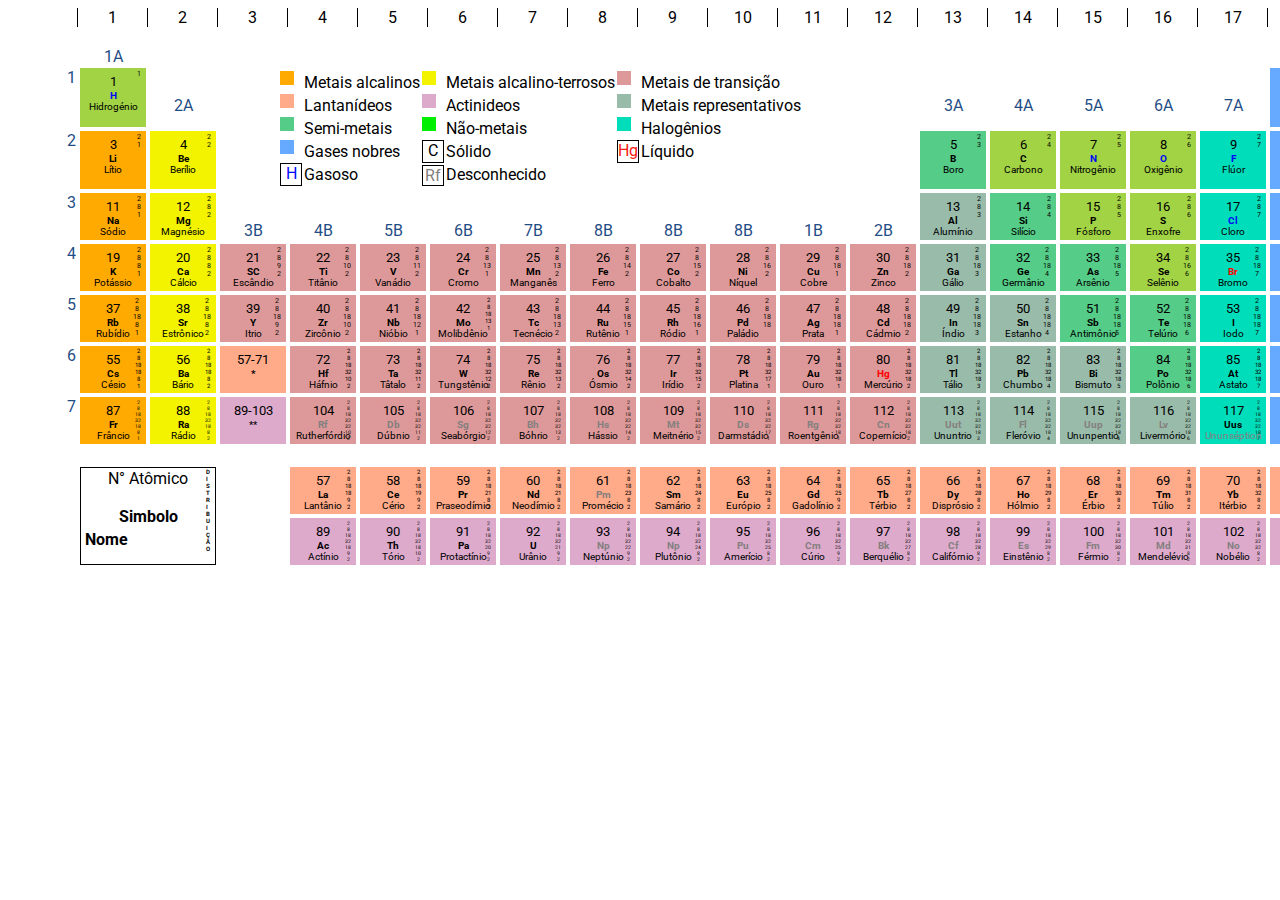
<file: index.html>
<!DOCTYPE html>
<html lang="en">

<head>
    <meta charset="UTF-8">
    <meta name="viewport" content="width=device-width, initial-scale=1.0">
    <link rel="stylesheet" href="layout.css">
    <link rel="stylesheet" href="elementos.css">

    <title>Document</title>
</head>

<body>
    <div class="container-principal">
        <div class="cabecalho">
            <div class="invisivel"></div>
            <div>1</div>
            <div>2</div>
            <div>3</div>
            <div>4</div>
            <div>5</div>
            <div>6</div>
            <div>7</div>
            <div>8</div>
            <div>9</div>
            <div>10</div>
            <div>11</div>
            <div>12</div>
            <div>13</div>
            <div>14</div>
            <div>15</div>
            <div>16</div>
            <div>17</div>
            <div>18</div>   
            <div class="numero-superiores" style="grid-column-start: 2; border-right-width: 0px; margin-top: 20px;">1A</div>
            <br>
            <div class="numero-superiores" style="grid-column-start: 19;border-right-width: 0px; margin-top: 20px;">8A</div>
        </div>

        <div class="layout">
            <div class="numero-laterais">1</div>

            <!-- Hidrogenio -->
            <div class="nao-metais" style="grid-column-start:2">
                <a href="https://pt.wikipedia.org/wiki/Hidrogénio" target="_blank">
                    <span>1</span>
                    <h3 class="gasoso"> H </h3>
                    <p>Hidrogénio</p>
                    <ul>
                        <li>1</li>
                    </ul>
                </a>
            </div>

            <div class="numero-superiores">2A</div>

            <div class="legenda">
                
                <div class="metais-alcalinos-legenda"></div>
                <div class="elementos-legenda"> Metais alcalinos</div>

                
                <div class="metais-terrosos-legenda"></div>
                <div class="elementos-legenda"> Metais alcalino-terrosos</div>
                
                <div class="metais-transicao-legenda"></div>
                <div class="elementos-legenda"> Metais de transição</div>
                
                <div class="lantanideos-legenda"></div>
                <div class="elementos-legenda"> Lantanídeos</div>
                
                <div class="actinideos-legenda"></div>
                <div class="elementos-legenda"> Actinideos</div>
                
                <div class="metais-representativos-legenda"></div>
                <div class="elementos-legenda"> Metais representativos</div>
                
                <div class="semi-metais-legenda"></div>
                <div class="elementos-legenda"> Semi-metais</div>
                
                <div class="nao-metais-legenda"></div>
                <div class="elementos-legenda"> Não-metais</div>
                
                <div class="halogênios-legenda"></div>
                <div class="elementos-legenda">Halogênios</div>
                
                <div class="gases-nobres-legenda"></div>
                <div class="elementos-legenda"> Gases nobres</div>
                
                <!-- Ajustes guigui -->
                <div class="solido-legenda desativar-hover">C</div>
                <div class="elementos-legenda"> Sólido</div>

                <!-- Ajustes guigui -->
                <div class="liquido-legenda desativar-hover">Hg</div>
                <div class="elementos-legenda"> Líquido</div>
                
                <!-- Ajustes guigui -->
                <div class="gasoso-legenda desativar-hover">H</div>
                <div class="elementos-legenda"> Gasoso</div>
                
                <!-- Ajustes guigui -->
                <div class="desconhecido-legenda desativar-hover">Rf</div>
                <div class="elementos-legenda"> Desconhecido</div>
            </div>

            <div class="numero-superiores">3A</div>
            <div class="numero-superiores">4A</div>
            <div class="numero-superiores">5A</div>
            <div class="numero-superiores">6A</div>
            <div class="numero-superiores">7A</div>

            <!-- Helio -->
            <div class="gases-nobres" style="grid-column-start:19" ;>
                <a href="https://pt.wikipedia.org/wiki/Hélio" target="_blank">
                    <span>2</span>
                    <h3 class="gasoso">He</h3>
                    <p>Hélio</p>
                    <ul>
                        <li>2</li>
                    </ul>
                </a>
            </div>

            <!-- Lítio -->
            <div class="numero-laterais">2</div>
            <div class="metais-alcalinos" style="grid-column-start:2">
                <a href="https://pt.wikipedia.org/wiki/Lítio" target="_blank">
                    <span>3</span>
                    <h3>Li</h3>
                    <p>Lítio</p>
                    <ul>
                        <li>2</li>
                        <li>1</li>
                    </ul>
                </a>
            </div>

            <!--Berilio -->
            <div class="metais-alcalinos-terrosos">
                <a href="https://pt.wikipedia.org/wiki/Berílio" target="_blank">
                    <span>4</span>
                    <h3>Be</h3>
                    <p>Berílio</p>
                    <ul>
                        <li>2</li>
                        <li>2</li>
                    </ul>
                </a>
            </div>

            <!-- Boro -->
            <div class="semi-metais" style="grid-column-start:14">
                <a href="https://pt.wikipedia.org/wiki/Boro" target="_blank">
                    <span>5</span>
                    <h3>B</h3>
                    <p>Boro</p>
                    <ul>
                        <li>2</li>
                        <li>3</li>
                    </ul>
                </a>
            </div>

            <!-- Carbono -->
            <div class="nao-metais">
                <a href="https://pt.wikipedia.org/wiki/Carbono" target="_blank">
                    <span>6</span>
                    <h3>C</h3>
                    <p>Carbono</p>
                    <ul>
                        <li>2</li>
                        <li>4</li>
                    </ul>
                </a>
            </div>

            <!-- Nitrogênio -->
            <div class="nao-metais">
                <a href="https://pt.wikipedia.org/wiki/Nitrogênio" target="_blank">
                    <span>7</span>
                    <h3 class="gasoso"> N </h3>
                    <p>Nitrogênio</p>
                    <ul>
                        <li>2</li>
                        <li>5</li>
                    </ul>
                </a>
            </div>

            <!-- Oxigênio -->
            <div class="nao-metais">
                <a href="https://pt.wikipedia.org/wiki/Oxigênio" target="_blank">
                    <span>8</span>
                    <h3 class="gasoso"> O </h3>
                    <p>Oxigênio</p>
                    <ul>
                        <li>2</li>
                        <li>6</li>
                    </ul>
                </a>
            </div>

            <!-- Flúor -->
            <div class="halogenios">
                <a href="https://pt.wikipedia.org/wiki/Flúor" target="_blank">
                    <span>9</span>
                    <h3 class="gasoso">F</h3>
                    <p>Flúor</p>
                    <ul>
                        <li>2</li>
                        <li>7</li>
                    </ul>
                </a>
            </div>

            <!-- Neônio -->
            <div class="gases-nobres" style="grid-column-start:19">
                <a href="https://pt.wikipedia.org/wiki/Neônio" target="_blank">
                    <span>10</span>
                    <h3 class="gasoso">Ne</h3>
                    <p>Neônio</p>
                    <ul>
                        <li>2</li>
                        <li>8</li>
                    </ul>
                </a>
            </div>

            <!-- Sodio -->
            <div class="numero-laterais">3</div>
            <div class="metais-alcalinos" style="grid-column-start:2">
                <a href="https://pt.wikipedia.org/wiki/Sódio" target="_blank">
                    <span>11</Span>
                    <h3>Na</h3>
                    <p>Sódio</p>
                    <ul>
                        <li>2</li>
                        <li>8</li>
                        <li>1</li>
                    </ul>
                </a>
            </div>

            <!-- Magnesio -->
            <div class="metais-alcalinos-terrosos">
                <a href="https://pt.wikipedia.org/wiki/Magnésio" target="_blank">
                    <span>12</span>
                    <h3>Mg</h3>
                    <p>Magnésio</p>
                    <ul>
                        <li>2</li>
                        <li>8</li>
                        <li>2</li>
                    </ul>
                </a>
            </div>


            <div class="numero-superiores">3B</div>
            <div class="numero-superiores">4B</div>
            <div class="numero-superiores">5B</div>
            <div class="numero-superiores">6B</div>
            <div class="numero-superiores">7B</div>
            <div class="numero-superiores">8B</div>
            <div class="numero-superiores">8B</div>
            <div class="numero-superiores">8B</div>
            <div class="numero-superiores">1B</div>
            <div class="numero-superiores">2B</div>

            <!-- Alumínio -->
            <div class="metais-representativos" style="grid-column-start:14">
                <a href="https://pt.wikipedia.org/wiki/Alumínio" target="_blank">
                    <span>13</span>
                    <h3>Al</h3>
                    <p>Alumínio</p>
                    <ul>
                        <li>2</li>
                        <li>8</li>
                        <li>3</li>
                    </ul>
                </a>
            </div>

            <!-- Silício -->
            <div class="semi-metais">
                <a href="https://pt.wikipedia.org/wiki/Silício" target="_blank">
                    <span>14</span>
                    <h3>Si</h3>
                    <p>Silício</p>
                    <ul>
                        <li>2</li>
                        <li>8</li>
                        <li>4</li>
                    </ul>
                </a>
            </div>

            <!-- Fósforo -->
            <div class="nao-metais">
                <a href="https://pt.wikipedia.org/wiki/Fósforo" target="_blank">
                    <span>15</span>
                    <h3>P</h3>
                    <p>Fósforo</p>
                    <ul>
                        <li>2</li>
                        <li>8</li>
                        <li>5</li>
                    </ul>
                </a>
            </div>

            <!-- Enxofre -->
            <div class="nao-metais">
                <a href="https://pt.wikipedia.org/wiki/Enxofre" target="_blank">
                    <span>16</span>
                    <h3>S</h3>
                    <p>Enxofre</p>
                    <ul>
                        <li>2</li>
                        <li>8</li>
                        <li>6</li>
                    </ul>
                </a>
            </div>

            <!-- Cloro -->
            <div class="halogenios">
                <a href="https://pt.wikipedia.org/wiki/Cloro" target="_blank">
                    <span>17</span>
                    <h3 class="gasoso">Cl</h3>
                    <p>Cloro</p>
                    <ul>
                        <li>2</li>
                        <li>8</li>
                        <li>7</li>
                    </ul>
                </a>
            </div>

            <!--Argônio -->
            <div class="gases-nobres">
                <a href="https://pt.wikipedia.org/wiki/Argônio" target="_blank">
                    <span>18</span>
                    <h3 class="gasoso">Ar</h3>
                    <p>Argônio</p>
                    <ul>
                        <li>2</li>
                        <li>8</li>
                        <li>8</li>
                    </ul>
                </a>
            </div>

            <!-- Potassio -->
            <div class="numero-laterais">4</div>
            <div class="metais-alcalinos" style="grid-column-start:2">
                <a href="https://pt.wikipedia.org/wiki/Potássio" target="_blank">
                    <span>19</Span>
                    <h3>K</h3>
                    <p>Potássio</p>
                    <ul>
                        <li>2</li>
                        <li>8</li>
                        <li>8</li>
                        <li>1</li>
                    </ul>
                </a>
            </div>

            <!-- Calcio -->
            <div class="metais-alcalinos-terrosos">
                <a href="https://pt.wikipedia.org/wiki/Cálcio" target="_blank">
                    <span>20</span>
                    <h3>Ca</h3>
                    <p>Cálcio</p>
                    <ul>
                        <li>2</li>
                        <li>8</li>
                        <li>8</li>
                        <li>2</li>
                    </ul>
                </a>
            </div>

            <!-- Escândio -->
            <div class="metais-transicao">
                <a href="https://pt.wikipedia.org/wiki/Escândio" target="_blank">
                    <span>21</span>
                    <h3>SC</h3>
                    <p>Escândio</p>
                    <ul>
                        <li>2</li>
                        <li>8</li>
                        <li>9</li>
                        <li>2</li>
                    </ul>
                </a>
            </div>

            <!-- Titanio -->
            <div class="metais-transicao">
                <a href="https://pt.wikipedia.org/wiki/Titânio" target="_blank">
                    <span>22</span>
                    <h3>Ti</h3>
                    <p>Titânio</p>
                    <ul>
                        <li>2</li>
                        <li>8</li>
                        <li>10</li>
                        <li>2</li>
                    </ul>
                </a>
            </div>

            <!-- Vanadio -->
            <div class="metais-transicao">
                <a href="https://pt.wikipedia.org/wiki/Vanádio" target="_blank">
                    <span>23</span>
                    <h3>V</h3>
                    <p>Vanádio</p>
                    <ul>
                        <li>2</li>
                        <li>8</li>
                        <li>11</li>
                        <li>2</li>
                    </ul>
                </a>
            </div>


            <!-- Cromo -->
            <div class="metais-transicao">
                <a href="https://pt.wikipedia.org/wiki/Cromio" target="_blank">
                    <span>24</span>
                    <h3>Cr</h3>
                    <p>Cromo</p>
                    <ul>
                        <li>2</li>
                        <li>8</li>
                        <li>13</li>
                        <li>1</li>
                    </ul>
                </a>
            </div>


            <!-- Manganês -->
            <div class="metais-transicao">
                <a href="https://pt.wikipedia.org/wiki/Manganês" target="_blank">
                    <span>25</span>
                    <h3>Mn</h3>
                    <p>Manganês</p>
                    <ul>
                        <li>2</li>
                        <li>8</li>
                        <li>13</li>
                        <li>2</li>
                    </ul>
                </a>
            </div>

            <!-- Ferro -->
            <div class="metais-transicao">
                <a href="https://pt.wikipedia.org/wiki/Ferro" target="_blank">
                    <span>26</span>
                    <h3>Fe</h3>
                    <p>Ferro</p>
                    <ul>
                        <li>2</li>
                        <li>8</li>
                        <li>14</li>
                        <li>2</li>
                    </ul>
                </a>
            </div>

            <!-- Cobalto -->
            <div class="metais-transicao">
                <a href="https://pt.wikipedia.org/wiki/Cobalto" target="_blank">
                    <span>27</span>
                    <h3>Co</h3>
                    <p>Cobalto</p>
                    <ul>
                        <li>2</li>
                        <li>8</li>
                        <li>15</li>
                        <li>2</li>
                    </ul>
                </a>
            </div>


            <!-- Niquel -->
            <div class="metais-transicao">
                <a href="https://pt.wikipedia.org/wiki/Níquel" target="_blank">
                    <span>28</span>
                    <h3>Ni</h3>
                    <p>Níquel</p>
                    <ul>
                        <li>2</li>
                        <li>8</li>
                        <li>16</li>
                        <li>2</li>
                    </ul>
                </a>
            </div>

            <!-- Cobre -->
            <div class="metais-transicao">
                <a href="https://pt.wikipedia.org/wiki/Cobre" target="_blank">
                    <span>29</span>
                    <h3>Cu</h3>
                    <p>Cobre</p>
                    <ul>
                        <li>2</li>
                        <li>8</li>
                        <li>18</li>
                        <li>1</li>
                    </ul>
                </a>
            </div>

            <!-- zinco -->
            <div class="metais-transicao">
                <a href="https://pt.wikipedia.org/wiki/Zinco" target="_blank">
                    <span>30</span>
                    <h3>Zn</h3>
                    <p>Zinco</p>
                    <ul>
                        <li>2</li>
                        <li>8</li>
                        <li>18</li>
                        <li>2</li>
                    </ul>
                </a>
            </div>

            <!-- Gálio -->
            <div class="metais-representativos" style="grid-column-start:14">
                <a href="https://pt.wikipedia.org/wiki/Gálio" target="_blank">
                    <span>31</span>
                    <h3>Ga</h3>
                    <p>Gálio</p>
                    <ul>
                        <li>2</li>
                        <li>8</li>
                        <li>18</li>
                        <li>3</li>
                    </ul>
                </a>
            </div>

            <!-- Germânio -->
            <div class="semi-metais">
                <a href="https://pt.wikipedia.org/wiki/Germânio" target="_blank">
                    <span>32</span>
                    <h3>Ge</h3>
                    <p>Germânio</p>
                    <ul>
                        <li>2</li>
                        <li>8</li>
                        <li>18</li>
                        <li>4</li>
                    </ul>
                </a>
            </div>

            <!-- Arsênio -->
            <div class="semi-metais">
                <a href="https://pt.wikipedia.org/wiki/Arsênio" target="_blank">
                    <span>33</span>
                    <h3>As</h3>
                    <p>Arsênio</p>
                    <ul>
                        <li>2</li>
                        <li>8</li>
                        <li>18</li>
                        <li>5</li>
                    </ul>
                </a>
            </div>

            <!-- Selênio -->
            <div class="nao-metais">
                <a href="https://pt.wikipedia.org/wiki/Selênio" target="_blank">
                    <span>34</span>
                    <h3>Se</h3>
                    <p>Selênio</p>
                    <ul>
                        <li>2</li>
                        <li>8 </li>
                        <li>16</li>
                        <li>6</li>
                    </ul>
                </a>
            </div>

            <!-- Bromo -->
            <div class="halogenios">
                <a href="https://pt.wikipedia.org/wiki/Bromo" target="_blank">
                    <span>35</span>
                    <h3 class="liquido">Br</h3>
                    <p>Bromo</p>
                    <ul>
                        <li>2</li>
                        <li>8</li>
                        <li>18</li>
                        <li>7</li>
                    </ul>
                </a>
            </div>

            <!-- Cripitônio -->
            <div class="gases-nobres">
                <a href="https://pt.wikipedia.org/wiki/Cripitônio" target="_blank">
                    <span>36</span>
                    <h3 class="gasoso">Kr</h3>
                    <p>Cripitônio</p>
                    <ul>
                        <li>2</li>
                        <li>8</li>
                        <li>18</li>
                        <li>8</li>
                    </ul>
                </a>
            </div>

            <!-- Rubídio -->
            <div class="numero-laterais">5</div>
            <div class="metais-alcalinos" style="grid-column-start:2">
                <a href="https://pt.wikipedia.org/wiki/Rubídio" target="_blank">
                    <span>37</Span>
                    <h3>Rb</h3>
                    <p>Rubídio</p>
                    <ul>
                        <li>2</li>
                        <li>8</li>
                        <li>18</li>
                        <li>8</li>
                        <li>1</li>
                    </ul>
                </a>
            </div>

            <!-- Estroncio -->
            <div class="metais-alcalinos-terrosos">
                <a href="https://pt.wikipedia.org/wiki/Estrônico" target="_blank">
                    <span>38</span>
                    <h3>Sr</h3>
                    <p>Estrônico</p>
                    <ul>
                        <li>2</li>
                        <li>8</li>
                        <li>18</li>
                        <li>8</li>
                        <li>2</li>
                    </ul>
                </a>
            </div>

            <!-- Itrio -->
            <div class="metais-transicao">
                <a href="https://pt.wikipedia.org/wiki/Itrio" target="_blank">
                    <span>39</span>
                    <h3>Y</h3>
                    <p>Itrio</p>
                    <ul>
                        <li>2</li>
                        <li>8</li>
                        <li>18</li>
                        <li>9</li>
                        <li>2</li>
                    </ul>
                </a>
            </div>


            <!-- Zircônio -->
            <div class="metais-transicao">
                <a href="https://pt.wikipedia.org/wiki/Zircônio" target="_blank">
                    <span>40</span>
                    <h3>Zr</h3>
                    <p>Zircônio</p>
                    <ul>
                        <li>2</li>
                        <li>8</li>
                        <li>18</li>
                        <li>10</li>
                        <li>2</li>
                    </ul>
                </a>
            </div>

            <!-- Nióbio -->
            <div class="metais-transicao">
                <a href="https://pt.wikipedia.org/wiki/Nióbio" target="_blank">
                    <span>41</span>
                    <h3>Nb</h3>
                    <p>Nióbio</p>
                    <ul>
                        <li>2</li>
                        <li>8</li>
                        <li>18</li>
                        <li>12</li>
                        <li>1</li>
                    </ul>
                </a>
            </div>

            <!-- Molibdênio -->
            <div class="metais-transicao">
                <a href="https://pt.wikipedia.org/wiki/Molibdênio" target="_blank">
                    <span>42</span>
                    <h3>Mo</h3>
                    <p>Molibdênio</p>
                    <ul class="lista-seis-elementos">
                        <li>2</li>
                        <li>8</li>
                        <li>18</li>
                        <li>13</li>
                        <li>1</li>
                    </ul>
                </a>
            </div>

            <!-- Tecnécio -->
            <div class="metais-transicao">
                <a href="https://pt.wikipedia.org/wiki/Tecnécio" target="_blank">
                    <span>43</span>
                    <h3>Tc</h3>
                    <p>Tecnécio</p>
                    <ul>
                        <li>2</li>
                        <li>8</li>
                        <li>18</li>
                        <li>13</li>
                        <li>2</li>
                    </ul>
                </a>
            </div>

            <!-- Rutênio -->
            <div class="metais-transicao">
                <a href="https://pt.wikipedia.org/wiki/Rutênio" target="_blank">
                    <span>44</span>
                    <h3>Ru</h3>
                    <p>Rutênio</p>
                    <ul>
                        <li>2</li>
                        <li>8</li>
                        <li>18</li>
                        <li>15</li>
                        <li>1</li>
                    </ul>
                </a>
            </div>

            <!-- Ródio -->
            <div class="metais-transicao">
                <a href="https://pt.wikipedia.org/wiki/Ródio" target="_blank">
                    <span>45</span>
                    <h3>Rh</h3>
                    <p>Ródio</p>
                    <ul>
                        <li>2</li>
                        <li>8</li>
                        <li>18</li>
                        <li>16</li>
                        <li>1</li>
                    </ul>
                </a>
            </div>

            <!-- Paládio -->
            <div class="metais-transicao">
                <a href="https://pt.wikipedia.org/wiki/Paládio" target="_blank">
                    <span>46</span>
                    <h3>Pd</h3>
                    <p>Paládio</p>
                    <ul>
                        <li>2</li>
                        <li>8</li>
                        <li>18</li>
                        <li>18</li>
                    </ul>
                </a>
            </div>

            <!-- Prata -->
            <div class="metais-transicao">
                <a href="https://pt.wikipedia.org/wiki/Prata" target="_blank">
                    <span>47</span>
                    <h3>Ag</h3>
                    <p>Prata</p>
                    <ul>
                        <li>2</li>
                        <li>8</li>
                        <li>18</li>
                        <li>18</li>
                        <li>1</li>
                    </ul>
                </a>
            </div>

            <!-- Cádmio -->
            <div class="metais-transicao">
                <a href="https://pt.wikipedia.org/wiki/Cádmio" target="_blank">
                    <span>48</span>
                    <h3>Cd</h3>
                    <p>Cádmio</p>
                    <ul>
                        <li>2</li>
                        <li>8</li>
                        <li>18</li>
                        <li>18</li>
                        <li>2</li>
                    </ul>
                </a>
            </div>

            <!-- Índio -->
            <div class="metais-representativos" style="grid-column-start:14">
                <a href="https://pt.wikipedia.org/wiki/%C3%8Dndio_(elemento_qu%C3%ADmico)" target="_blank">
                    <span>49</span>
                    <h3>In</h3>
                    <p>Índio</p>
                    <ul>
                        <li>2</li>
                        <li>8</li>
                        <li>18</li>
                        <li>18</li>
                        <li>3</li>
                    </ul>
                </a>
            </div>

            <!-- Estanho -->
            <div class="metais-representativos">
                <a href="https://pt.wikipedia.org/wiki/Estanho" target="_blank">
                    <span>50</span>
                    <h3>Sn</h3>
                    <p>Estanho</p>
                    <ul>
                        <li>2</li>
                        <li>8</li>
                        <li>18</li>
                        <li>18</li>
                        <li>4</li>
                    </ul>
                </a>
            </div>

            <!-- Antimônio -->
            <div class="semi-metais">
                <a href="https://pt.wikipedia.org/wiki/Antimônio" target="_blank">
                    <span>51</span>
                    <h3>Sb</h3>
                    <p>Antimônio</p>
                    <ul>
                        <li>2</li>
                        <li>8</li>
                        <li>18</li>
                        <li>18</li>
                        <li>5</li>
                    </ul>
                </a>
            </div>

            <!-- Telúrio -->
            <div class="semi-metais">
                <a href="https://pt.wikipedia.org/wiki/Telúrio" target="_blank">
                    <span>52</span>
                    <h3>Te</h3>
                    <p>Telúrio</p>
                    <ul>
                        <li>2</li>
                        <li>8</li>
                        <li>18</li>
                        <li>18</li>
                        <li>6</li>
                    </ul>
                </a>
            </div>

            <!-- Iodo -->
            <div class="halogenios">
                <a href="https://pt.wikipedia.org/wiki/Iodo" target="_blank">
                    <span>53</span>
                    <h3>I</h3>
                    <p>Iodo</p>
                    <ul>
                        <li>2</li>
                        <li>8</li>
                        <li>18</li>
                        <li>18</li>
                        <li>7</li>
                    </ul>
                </a>
            </div>

            <!-- Xenônio -->
            <div class="gases-nobres">
                <a href="https://pt.wikipedia.org/wiki/Xenônio" target="_blank">
                    <span>54</span>
                    <h3 class="gasoso">Xe</h3>
                    <p>Xenônio</p>
                    <ul>
                        <li>2</li>
                        <li>8</li>
                        <li>18</li>
                        <li>18</li>
                        <li>8</li>
                    </ul>
                </a>
            </div>
            <!-- Césio -->
            <div class="numero-laterais">6</div>
            <div class="metais-alcalinos" style="grid-column-start:2">
                <a href="https://pt.wikipedia.org/wiki/Césio" target="_blank">
                    <span>55</Span>
                    <h3>Cs</h3>
                    <p>Césio</p>
                    <ul class="lista-seis-elementos">
                        <li>2</li>
                        <li>8</li>
                        <li>18</li>
                        <li>18</li>
                        <li>8</li>
                        <li>1</li>
                    </ul>
                </a>
            </div>

            <!-- Bario -->
            <div class="metais-alcalinos-terrosos">
                <a href="https://pt.wikipedia.org/wiki/Bário" target="_blank">
                    <span>56</span>
                    <h3>Ba</h3>
                    <p>Bário</p>
                    <ul class="lista-seis-elementos">
                        <li>2</li>
                        <li>8</li>
                        <li>18</li>
                        <li>18</li>
                        <li>8</li>
                        <li>2</li>
                    </ul>
                </a>
            </div>

            <div class="lantanideos">
                <span>57-71</span>
                <b>
                    <p>*</p>
                </b>

            </div>

            <!-- Háfnio -->
            <div class="metais-transicao">
                <a href="https://pt.wikipedia.org/wiki/Háfnio" target="_blank">
                    <span>72</span>
                    <h3>Hf</h3>
                    <p>Háfnio</p>
                    <ul class="lista-seis-elementos">
                        <li>2</li>
                        <li>8</li>
                        <li>18</li>
                        <li>32</li>
                        <li>10</li>
                        <li>2</li>
                    </ul>
                </a>
            </div>

            <!-- Tântalo -->
            <div class="metais-transicao">
                <a href="https://pt.wikipedia.org/wiki/Tântalo" target="_blank">
                    <span>73</span>
                    <h3>Ta</h3>
                    <p>Tâtalo</p>
                    <ul class="lista-seis-elementos">
                        <li>2</li>
                        <li>8</li>
                        <li>18</li>
                        <li>32</li>
                        <li>11</li>
                        <li>2</li>
                    </ul>
                </a>
            </div>

            <!-- Tungstênio -->
            <div class="metais-transicao">
                <a href="https://pt.wikipedia.org/wiki/Tungstênio" target="_blank">
                    <span>74</span>
                    <h3>W</h3>
                    <p>Tungstênio</p>
                    <ul class="lista-seis-elementos">
                        <li>2</li>
                        <li>8</li>
                        <li>18</li>
                        <li>32</li>
                        <li>12</li>
                        <li>2</li>
                    </ul>
                </a>
            </div>

            <!-- Rênio -->
            <div class="metais-transicao">
                <a href="https://pt.wikipedia.org/wiki/Rênio" target="_blank">
                    <span>75</span>
                    <h3>Re</h3>
                    <p>Rênio</p>
                    <ul class="lista-seis-elementos">
                        <li>2</li>
                        <li>8</li>
                        <li>18</li>
                        <li>32</li>
                        <li>13</li>
                        <li>2</li>
                    </ul>
                </a>
            </div>

            <!-- Ósmio -->
            <div class="metais-transicao">
                <a href="https://pt.wikipedia.org/wiki/Ósmio" target="_blank">
                    <span>76</span>
                    <h3>Os</h3>
                    <p>Ósmio</p>
                    <ul class="lista-seis-elementos">
                        <li>2</li>
                        <li>8</li>
                        <li>18</li>
                        <li>32</li>
                        <li>14</li>
                        <li>2</li>
                    </ul>
                </a>
            </div>

            <!-- Irídio -->
            <div class="metais-transicao">
                <a href="https://pt.wikipedia.org/wiki/Irídio" target="_blank">
                    <span>77</span>
                    <h3>Ir</h3>
                    <p>Irídio</p>
                    <ul class="lista-seis-elementos">
                        <li>2</li>
                        <li>8</li>
                        <li>18</li>
                        <li>32</li>
                        <li>15</li>
                        <li>2</li>
                </a>
            </div>

            <!-- Platina -->
            <div class="metais-transicao">
                <a href="https://pt.wikipedia.org/wiki/Platina" target="_blank">
                    <span>78</span>
                    <h3>Pt</h3>
                    <p>Platina</p>
                    <ul class="lista-seis-elementos">
                        <li>2</li>
                        <li>8</li>
                        <li>18</li>
                        <li>32</li>
                        <li>17</li>
                        <li>1</li>
                    </ul>
                </a>
            </div>

            <!-- Ouro -->
            <div class="metais-transicao">
                <a href="https://pt.wikipedia.org/wiki/Ouro" target="_blank">
                    <span>79</span>
                    <h3>Au</h3>
                    <p>Ouro</p>
                    <ul class="lista-seis-elementos">
                        <li>2</li>
                        <li>8</li>
                        <li>18</li>
                        <li>32</li>
                        <li>18</li>
                        <li>1</li>
                    </ul>
                </a>
            </div>

            <!-- Mercúrio -->
            <div class="metais-transicao">
                <a href="https://pt.wikipedia.org/wiki/Mercúrio" target="_blank">
                    <span>80</span>
                    <h3 class="liquido">Hg</h3>
                    <p>Mercúrio</p>
                    <ul class="lista-seis-elementos">
                        <li>2</li>
                        <li>8</li>
                        <li>18</li>
                        <li>32</li>
                        <li>18</li>
                        <li>2</li>
                    </ul>
                </a>
            </div>

            <!-- Tálio -->
            <div class="metais-representativos" style="grid-column-start:14">
                <a href="https://pt.wikipedia.org/wiki/Tálio" target="_blank">
                    <span>81</span>
                    <h3>Tl</h3>
                    <p>Tálio</p>
                    <ul class="lista-seis-elementos">
                        <li>2</li>
                        <li>8</li>
                        <li>18</li>
                        <li>32</li>
                        <li>18</li>
                        <li>3</li>
                    </ul>
                </a>
            </div>

            <!-- Chumbo -->
            <div class="metais-representativos">
                <a href="https://pt.wikipedia.org/wiki/Chumbo" target="_blank">
                    <span>82</span>
                    <h3>Pb</h3>
                    <p>Chumbo</p>
                    <ul class="lista-seis-elementos">
                        <li>2</li>
                        <li>8</li>
                        <li>18</li>
                        <li>32</li>
                        <li>18</li>
                        <li>4</li>
                    </ul>
                </a>
            </div>


            <!-- Bismuto -->
            <div class="metais-representativos">
                <a href="https://pt.wikipedia.org/wiki/Bismuto" target="_blank">
                    <span>83</span>
                    <h3>Bi</h3>
                    <p>Bismuto</p>
                    <ul class="lista-seis-elementos">
                        <li>2</li>
                        <li>8</li>
                        <li>18</li>
                        <li>32</li>
                        <li>18</li>
                        <li>5</li>
                    </ul>
                </a>
            </div>

            <!-- Polônio -->
            <div class="semi-metais">
                <a href="https://pt.wikipedia.org/wiki/Polônio" target="_blank">
                    <span>84</span>
                    <h3>Po</h3>
                    <p>Polônio</p>
                    <ul class="lista-seis-elementos">
                        <li>2</li>
                        <li>8</li>
                        <li>18</li>
                        <li>32</li>
                        <li>18</li>
                        <li>6</li>
                    </ul>
                </a>
            </div>

            <!-- Astato -->
            <div class="halogenios">
                <a href="https://pt.wikipedia.org/wiki/Astato" target="_blank">
                    <span>85</span>
                    <h3>At</h3>
                    <p>Astato</p>
                    <ul class="lista-seis-elementos">
                        <li>2</li>
                        <li>8</li>
                        <li>18</li>
                        <li>32</li>
                        <li>18</li>
                        <li>7</li>
                    </ul>
                </a>
            </div>

            <!-- Radônio -->
            <div class="gases-nobres">
                <a href="https://pt.wikipedia.org/wiki/Radônio" target="_blank">
                    <span>86</span>
                    <h3 class="gasoso">Rn</h3>
                    <p>Radônio</p>

                    <ul class="lista-seis-elementos">
                        <li>2</li>
                        <li>8</li>
                        <li>18</li>
                        <li>32</li>
                        <li>18</li>
                        <li>8</li>
                    </ul>
                </a>
            </div>

            <!-- Fracio -->
            <div class="numero-laterais">7</div>
            <div class="metais-alcalinos" style="grid-column-start:2">
                <a href="https://pt.wikipedia.org/wiki/Frâcio" target="_blank">
                    <span>87</Span>
                    <h3>Fr</h3>
                    <p>Frâncio</p>
                    <ul class="lista-sete-elementos">
                        <li>2</li>
                        <li>8</li>
                        <li>18</li>
                        <li>32</li>
                        <li>18</li>
                        <li>8</li>
                        <li>1</li>
                    </ul>
                </a>
            </div>
            <!-- Radio -->
            <div class="metais-alcalinos-terrosos">
                <a href="https://pt.wikipedia.org/wiki/Rádio" target="_blank">
                    <span>88</span>
                    <h3>Ra</h3>
                    <p>Rádio</p>
                    <ul class="lista-sete-elementos">
                        <li>2</li>
                        <li>8</li>
                        <li>18</li>
                        <li>32</li>
                        <li>18</li>
                        <li>8</li>
                        <li>2</li>
                    </ul>
                </a>
            </div>
            <div class="actinideos">
                <span>89-103</span>
                <p>**</p>
            </div>

            <!-- Rutherfórdio -->
            <div class="metais-transicao">
                <a href="https://pt.wikipedia.org/wiki/Rutherfórdio" target="_blank">
                    <span>104</span>
                    <h3 class="desconhecido">Rf</h3>
                    <p>Rutherfórdio</p>
                    <ul class="lista-sete-elementos">
                        <li>2</li>
                        <li>8</li>
                        <li>18</li>
                        <li>32</li>
                        <li>32</li>
                        <li>10</li>
                        <li>2</li>
                    </ul>
                </a>
            </div>

            <!-- Dúbnio -->
            <div class="metais-transicao">
                <a href="https://pt.wikipedia.org/wiki/Dúbnio" target="_blank">
                    <span>105</span>
                    <h3 class="desconhecido">Db</h3>
                    <p>Dúbnio</p>
                    <ul class="lista-sete-elementos">
                        <li>2</li>
                        <li>8</li>
                        <li>18</li>
                        <li>32</li>
                        <li>32</li>
                        <li>11</li>
                        <li>2</li>
                    </ul>
                </a>
            </div>

            <!-- Seabórgio -->
            <div class="metais-transicao">
                <a href="https://pt.wikipedia.org/wiki/Seabórgio" target="_blank">
                    <span>106</span>
                    <h3 class="desconhecido">Sg</h3>
                    <p>Seabórgio</p>
                    <ul class="lista-sete-elementos">
                        <li>2</li>
                        <li>8</li>
                        <li>18</li>
                        <li>32</li>
                        <li>32</li>
                        <li>12</li>
                        <li>2</li>
                    </ul>
                </a>
            </div>

            <!-- Bóhrio -->
            <div class="metais-transicao">
                <a href="https://pt.wikipedia.org/wiki/Bóhrio" target="_blank">
                    <span>107</span>
                    <h3 class="desconhecido">Bh</h3>
                    <p>Bóhrio</p>
                    <ul class="lista-sete-elementos">
                        <li>2</li>
                        <li>8</li>
                        <li>18</li>
                        <li>32</li>
                        <li>32</li>

                        <li>13</li>

                        <li>2</li>
                    </ul>
                </a>
            </div>

            <!-- Hássio -->
            <div class="metais-transicao">
                <a href="https://pt.wikipedia.org/wiki/Hássio" target="_blank">
                    <span>108</span>
                    <h3 class="desconhecido">Hs</h3>
                    <p>Hássio</p>
                    <ul class="lista-sete-elementos">
                        <li>2</li>
                        <li>8</li>
                        <li>18</li>
                        <li>32</li>
                        <li>32</li>
                        <li>14</li>
                        <li>2</li>
                    </ul>
                </a>
            </div>

            <!-- Meitnério -->
            <div class="metais-transicao">
                <a href="https://pt.wikipedia.org/wiki/Meitnério" target="_blank">
                    <span>109</span>
                    <h3 class="desconhecido">Mt</h3>
                    <p>Meitnério</p>
                    <ul class="lista-sete-elementos">
                        <li>2</li>
                        <li>8</li>
                        <li>18</li>
                        <li>32</li>
                        <li>32</li>
                        <li>15</li>
                        <li>2</li>
                    </ul>
                </a>
            </div>

            <!-- Darmstádio -->
            <div class="metais-transicao">
                <a href="https://pt.wikipedia.org/wiki/Darmstádtio" target="_blank">
                    <span>110</span>
                    <h3 class="desconhecido">Ds</h3>
                    <p>Darmstádio</p>
                    <ul class="lista-sete-elementos">
                        <li>2</li>
                        <li>8</li>
                        <li>18</li>
                        <li>32</li>
                        <li>32</li>
                        <li>17</li>
                        <li>1</li>
                    </ul>
                </a>
            </div>

            <!-- Roentgênio -->
            <div class="metais-transicao">
                <a href="https://pt.wikipedia.org/wiki/Roentgênio" target="_blank">
                    <span>111</span>
                    <h3 class="desconhecido">Rg</h3>
                    <p>Roentgênio</p>
                    <ul class="lista-sete-elementos">
                        <li>2</li>
                        <li>8</li>
                        <li>18</li>
                        <li>32</li>
                        <li>32</li>
                        <li>18</li>
                        <li>1</li>
                    </ul>
                </a>
            </div>

            <!-- Copernício -->
            <div class="metais-transicao">
                <a href="https://pt.wikipedia.org/wiki/Copernício" target="_blank">
                    <span>112</span>
                    <h3 class="desconhecido">Cn</h3>
                    <p>Copernício</p>
                    <ul class="lista-sete-elementos">
                        <li>2</li>
                        <li>8</li>
                        <li>18</li>
                        <li>32</li>
                        <li>32</li>
                        <li>18</li>
                        <li>2</li>
                    </ul>
                </a>
            </div>

            <!-- Ununtrio -->
            <div class="metais-representativos" style="grid-column-start:14">
                <a href="https://pt.wikipedia.org/wiki/Ununtrio" target="_blank">
                    <span>113</span>
                    <h3 class="desconhecido">Uut</h3>
                    <p>Ununtrio</p>
                    <ul class="lista-sete-elementos">
                        <li>2</li>
                        <li>8</li>
                        <li>18</li>
                        <li>32</li>
                        <li>32</li>
                        <li>18</li>
                        <li>3</li>
                    </ul>
                </a>
            </div>

            <!-- Fleróvio -->
            <div class="metais-representativos">
                <a href="https://pt.wikipedia.org/wiki/Fleróvio" target="_blank">
                    <span>114</span>
                    <h3 class="desconhecido">Fl</h3>
                    <p>Fleróvio</p>
                    <ul class="lista-sete-elementos">
                        <li>2</li>
                        <li>8</li>
                        <li>18</li>
                        <li>32</li>
                        <li>32</li>
                        <li>18</li>
                        <li>4</li>
                    </ul>
                </a>
            </div>

            <!-- Ununpentio -->
            <div class="metais-representativos">
                <a href="https://pt.wikipedia.org/wiki/Ununpentio" target="_blank">
                    <span>115</span>
                    <h3 class="desconhecido">Uup</h3>
                    <p>Ununpentio</p>
                    <ul class="lista-sete-elementos">
                        <li>2</li>
                        <li>8</li>
                        <li>18</li>
                        <li>32</li>
                        <li>32</li>
                        <li>18</li>
                        <li>4</li>
                    </ul>
                </a>
            </div>

            <!-- Livermório -->
            <div class="metais-representativos">
                <a href="https://pt.wikipedia.org/wiki/Livermório" target="_blank">
                    <span>116</span>
                    <h3 class="desconhecido">Lv</h3>
                    <p>Livermório</p>
                    <ul class="lista-sete-elementos">
                        <li>2</li>
                        <li>8</li>
                        <li>18</li>
                        <li>32</li>
                        <li>32</li>
                        <li>18</li>
                        <li>6</li>
                    </ul>
                </a>
            </div>

            <!-- Ununséption -->
            <div class="halogenios">
                <a href="https://pt.wikipedia.org/wiki/Ununséption" target="_blank">
                    <span>117</span>
                    <h3>Uus</h3>
                    <p class="desconhecido">Ununséption</p>
                    <ul class="lista-sete-elementos">
                        <li>2</li>
                        <li>8</li>
                        <li>18</li>
                        <li>32</li>
                        <li>32</li>
                        <li>18</li>
                        <li>7</li>
                    </ul>
                </a>
            </div>
            <!-- Ununóctio -->
            <div class="gases-nobres">
                <a href="https://pt.wikipedia.org/wiki/Ununóctio" target="_blank">
                    <span>118</span>
                    <h3 class="desconhecido">Uuo</h3>
                    <p>Ununóctio</p>
                    <ul class="lista-sete-elementos">
                        <li>2</li>
                        <li>8</li>
                        <li>18</li>
                        <li>32</li>
                        <li>32</li>
                        <li>18</li>
                        <li>8</li>
                    </ul>
                </a>
            </div>
        </div>
        <br>



        <div class="layout">

            <div id="quadrado" style="grid-column-start:2">
                N° Atômico <br><br>
                <b>Simbolo</b><br>
                <h4>Nome</h4>
                <ul class="distribuicao">
                    <li><b>DISTRIBUIÇÃO</b></li>
                </ul>

            </div>

            <!-- Lantânio -->
            <div class="lantanideos" style="grid-column-start:5">
                <a href="https://pt.wikipedia.org/wiki/Lantânio" target="_blank">
                    <span>57</span>
                    <h3>La</h3>
                    <p>Lantânio</p>
                    <ul class="lista-seis-elementos">
                        <li>2</li>
                        <li>8</li>
                        <li>18</li>
                        <li>18</li>
                        <li>9</li>
                        <li>2</li>
                    </ul>
                </a>
            </div>

            <!-- Cério -->
            <div class="lantanideos">
                <a href="https://pt.wikipedia.org/wiki/Cério" target="_blank">
                    <span>58</span>
                    <h3>Ce</h3>
                    <p>Cério</p>
                    <ul class="lista-seis-elementos">
                        <li>2</li>
                        <li>8</li>
                        <li>18</li>
                        <li>19</li>
                        <li>9</li>
                        <li>2</li>
                    </ul>
                </a>
            </div>

            <!-- Praseodímio -->
            <div class="lantanideos">
                <a href="https://pt.wikipedia.org/wiki/Praseodímio" target="_blank">
                    <span>59</span>
                    <h3>Pr</h3>
                    <p>Praseodímio</p>
                    <ul class="lista-seis-elementos">
                        <li>2</li>
                        <li>8</li>
                        <li>18</li>
                        <li>21</li>
                        <li>8</li>
                        <li>2</li>
                    </ul>
                </a>
            </div>

            <!-- Neodímio -->
            <div class="lantanideos">
                <a href="https://pt.wikipedia.org/wiki/Neodímio" target="_blank">
                    <span>60</span>
                    <h3>Nd</h3>
                    <p>Neodímio</p>
                    <ul class="lista-seis-elementos">
                        <li>2</li>
                        <li>8</li>
                        <li>18</li>
                        <li>21</li>
                        <li>8</li>
                        <li>2</li>
                    </ul>
                </a>
            </div>

            <!-- Promécio -->
            <div class="lantanideos">
                <a href="https://pt.wikipedia.org/wiki/Promécio" target="_blank">
                    <span>61</span>
                    <h3 class="desconhecido">Pm</h3>
                    <p>Promécio</p>
                    <ul class="lista-seis-elementos">
                        <li>2</li>
                        <li>8</li>
                        <li>18</li>
                        <li>23</li>
                        <li>8</li>
                        <li>2</li>
                    </ul>
                </a>
            </div>

            <!-- Samário -->
            <div class="lantanideos">
                <a href="https://pt.wikipedia.org/wiki/Samário" target="_blank">
                    <span>62</span>
                    <h3>Sm</h3>
                    <p>Samário</p>
                    <ul class="lista-seis-elementos">
                        <li>2</li>
                        <li>8</li>
                        <li>18</li>
                        <li>24</li>
                        <li>8</li>
                        <li>2</li>
                    </ul>
                </a>
            </div>

            <!-- Európio -->
            <div class="lantanideos">
                <a href="https://pt.wikipedia.org/wiki/Európio" target="_blank">
                    <span>63</span>
                    <h3>Eu</h3>
                    <p>Európio</p>
                    <ul class="lista-seis-elementos">
                        <li>2</li>
                        <li>8</li>
                        <li>18</li>
                        <li>25</li>
                        <li>8</li>
                        <li>2</li>
                    </ul>
                </a>
            </div>

            <!-- Gadolínio -->
            <div class="lantanideos">
                <a href="https://pt.wikipedia.org/wiki/Gadolínio" target="_blank">
                    <span>64</span>
                    <h3>Gd</h3>
                    <p>Gadolínio</p>
                    <ul class="lista-seis-elementos">
                        <li>2</li>
                        <li>8</li>
                        <li>18</li>
                        <li>25</li>
                        <li>9</li>
                        <li>2</li>
                    </ul>
                </a>
            </div>

            <!-- Térbio -->
            <div class="lantanideos">
                <a href="https://pt.wikipedia.org/wiki/Térbio" target="_blank">
                    <span>65</span>
                    <h3>Tb</h3>
                    <p>Térbio</p>
                    <ul class="lista-seis-elementos">
                        <li>2</li>
                        <li>8</li>
                        <li>18</li>
                        <li>27</li>
                        <li>8</li>
                        <li>2</li>
                    </ul>
                </a>
            </div>

            <!-- Disprósio -->
            <div class="lantanideos">
                <a href="https://pt.wikipedia.org/wiki/Disprósio" target="_blank">
                    <span>66</span>
                    <h3>Dy</h3>
                    <p>Disprósio</p>
                    <ul class="lista-seis-elementos">
                        <li>2</li>
                        <li>8</li>
                        <li>18</li>
                        <li>28</li>
                        <li>8</li>
                        <li>2</li>
                    </ul>
                </a>
            </div>

            <!-- Hólmio -->
            <div class="lantanideos">
                <a href="https://pt.wikipedia.org/wiki/Hólmio" target="_blank">
                    <span>67</span>
                    <h3>Ho</h3>
                    <p>Hólmio</p>
                    <ul class="lista-seis-elementos">
                        <li>2</li>
                        <li>8</li>
                        <li>18</li>
                        <li>29</li>
                        <li>8</li>
                        <li>2</li>
                    </ul>
                </a>
            </div>

            <!-- Érbio -->
            <div class="lantanideos">
                <a href="https://pt.wikipedia.org/wiki/Érbio" target="_blank">
                    <span>68</span>
                    <h3>Er</h3>
                    <p>Érbio</p>
                    <ul class="lista-seis-elementos">
                        <li>2</li>
                        <li>8</li>
                        <li>18</li>
                        <li>30</li>
                        <li>8</li>
                        <li>2</li>
                    </ul>
                </a>
            </div>

            <!-- Túlio -->
            <div class="lantanideos">
                <a href="https://pt.wikipedia.org/wiki/Túlio" target="_blank">
                    <span>69</span>
                    <h3>Tm</h3>
                    <p>Túlio</p>
                    <ul class="lista-seis-elementos">
                        <li>2</li>
                        <li>8</li>
                        <li>18</li>
                        <li>31</li>
                        <li>8</li>
                        <li>2</li>
                    </ul>
                </a>
            </div>

            <!-- Itérbio -->
            <div class="lantanideos">
                <a href="https://pt.wikipedia.org/wiki/Itérbio" target="_blank">
                    <span>70</span>
                    <h3>Yb</h3>
                    <p>Itérbio</p>
                    <ul class="lista-seis-elementos">
                        <li>2</li>
                        <li>8</li>
                        <li>18</li>
                        <li>32</li>
                        <li>8</li>
                        <li>2</li>
                    </ul>
                </a>
            </div>

            <!-- Lutécio -->
            <div class="lantanideos">
                <a href="https://pt.wikipedia.org/wiki/Lutécio" target="_blank">
                    <span>71</span>
                    <h3>Lu</h3>
                    <p>Lutécio</p>
                    <ul class="lista-seis-elementos">
                        <li>2</li>
                        <li>8</li>
                        <li>18</li>
                        <li>32</li>
                        <li>9</li>
                        <li>2</li>
                    </ul>
                </a>
            </div>

            <!-- Actínio -->
            <div class="actinideos" style="grid-column-start:5" target="_blank">
                <a href="https://pt.wikipedia.org/wiki/Actínio">
                    <span>89</span>
                    <h3>Ac</h3>
                    <p>Actínio</p>
                    <ul class="lista-sete-elementos">
                        <li>2</li>
                        <li>8</li>
                        <li>18</li>
                        <li>32</li>
                        <li>18</li>
                        <li>9</li>
                        <li>2</li>
                    </ul>
                </a>
            </div>

            <!-- Tório -->
            <div class="actinideos">
                <a href="https://pt.wikipedia.org/wiki/Tório" target="_blank">
                    <span>90</span>
                    <h3>Th</h3>
                    <p>Tório</p>
                    <ul class="lista-sete-elementos">
                        <li>2</li>
                        <li>8</li>
                        <li>18</li>
                        <li>32</li>
                        <li>18</li>
                        <li>10</li>
                        <li>2</li>
                    </ul>
                </a>
            </div>

            <!-- Protactínio -->
            <div class="actinideos">
                <a href="https://pt.wikipedia.org/wiki/Protactínio" target="_blank">
                    <span>91</span>
                    <h3>Pa</h3>
                    <p>Protactínio</p>
                    <ul class="lista-sete-elementos">
                        <li>2</li>
                        <li>8</li>
                        <li>18</li>
                        <li>32</li>
                        <li>20</li>
                        <li>9</li>
                        <li>2</li>
                    </ul>
                </a>
            </div>

            <!-- Urânio -->
            <div class="actinideos">
                <a href="https://pt.wikipedia.org/wiki/Urânio" target="_blank">
                    <span>92</span>
                    <h3>U</h3>
                    <p>Urânio</p>
                    <ul class="lista-sete-elementos">
                        <li>2</li>
                        <li>8</li>
                        <li>18</li>
                        <li>32</li>
                        <li>21</li>
                        <li>9</li>
                        <li>2</li>
                    </ul>
                </a>
            </div>

            <!-- Neptúnio -->
            <div class="actinideos">
                <a href="https://pt.wikipedia.org/wiki/Neptúnio" target="_blank">
                    <span>93</span>
                    <h3 class="desconhecido">Np</h3>
                    <p>Neptúnio</p>
                    <ul class="lista-sete-elementos">
                        <li>2</li>
                        <li>8</li>
                        <li>18</li>
                        <li>32</li>
                        <li>22</li>
                        <li>9</li>
                        <li>2</li>
                    </ul>
                </a>
            </div>

            <!-- Plutônio -->
            <div class="actinideos">
                <a href="https://pt.wikipedia.org/wiki/Plutônio" target="_blank">
                    <span>94</span>
                    <h3 class="desconhecido">Np</h3>
                    <p>Plutônio</p>
                    <ul class="lista-sete-elementos">
                        <li>2</li>
                        <li>8</li>
                        <li>18</li>
                        <li>32</li>
                        <li>24</li>
                        <li>8</li>
                        <li>2</li>
                    </ul>
                </a>
            </div>

            <!-- Amerício -->
            <div class="actinideos">
                <a href="https://pt.wikipedia.org/wiki/Amerício" target="_blank">
                    <span>95</span>
                    <h3 class="desconhecido">Pu</h3>
                    <p>Amerício</p>
                    <ul class="lista-sete-elementos">
                        <li>2</li>
                        <li>8</li>
                        <li>18</li>
                        <li>32</li>
                        <li>25</li>
                        <li>8</li>
                        <li>2</li>
                    </ul>
                </a>
            </div>

            <!-- Cúrio -->
            <div class="actinideos">
                <a href="https://pt.wikipedia.org/wiki/Cúrio" target="_blank">
                    <span>96</span>
                    <h3 class="desconhecido">Cm</h3>
                    <p>Cúrio</p>
                    <ul class="lista-sete-elementos">
                        <li>2</li>
                        <li>8</li>
                        <li>18</li>
                        <li>32</li>
                        <li>25</li>
                        <li>9</li>
                        <li>2</li>
                    </ul>
                </a>
            </div>

            <!-- Berquélio -->
            <div class="actinideos">
                <a href="https://pt.wikipedia.org/wiki/Berquélio" target="_blank">
                    <span>97</span>
                    <h3 class="desconhecido">Bk</h3>
                    <p>Berquélio</p>
                    <ul class="lista-sete-elementos">
                        <li>2</li>
                        <li>8</li>
                        <li>18</li>
                        <li>32</li>
                        <li>27</li>
                        <li>8</li>
                        <li>2</li>
                    </ul>
                </a>
            </div>

            <!-- Califórnio -->
            <div class="actinideos">
                <a href="https://pt.wikipedia.org/wiki/Califórnio" target="_blank">
                    <span>98</span>
                    <h3 class="desconhecido">Cf</h3>
                    <p>Califórnio</p>
                    <ul class="lista-sete-elementos">
                        <li>2</li>
                        <li>8</li>
                        <li>18</li>
                        <li>32</li>
                        <li>28</li>
                        <li>8</li>
                        <li>2</li>
                    </ul>
                </a>
            </div>

            <!-- Einstênio -->
            <div class="actinideos">
                <a href="https://pt.wikipedia.org/wiki/Einstênio" target="_blank">
                    <span>99</span>
                    <h3 class="desconhecido">Es</h3>
                    <p>Einstênio</p>
                    <ul class="lista-sete-elementos">
                        <li>2</li>
                        <li>8</li>
                        <li>18</li>
                        <li>32</li>
                        <li>29</li>
                        <li>8</li>
                        <li>2</li>
                    </ul>
                </a>
            </div>

            <!-- Férmio -->
            <div class="actinideos">
                <a href="https://pt.wikipedia.org/wiki/Férmio" target="_blank">
                    <span>100</span>
                    <h3 class="desconhecido">Fm</h3>
                    <p>Férmio</p>
                    <ul class="lista-sete-elementos">
                        <li>2</li>
                        <li>8</li>
                        <li>18</li>
                        <li>32</li>
                        <li>30</li>
                        <li>8</li>
                        <li>2</li>
                    </ul>
                </a>
            </div>

            <!-- Mendelévio -->
            <div class="actinideos">
                <a href="https://pt.wikipedia.org/wiki/Mendelévio" target="_blank">
                    <span>101</span>
                    <h3 class="desconhecido">Md</h3>
                    <p>Mendelévio</p>
                    <ul class="lista-sete-elementos">
                        <li>2</li>
                        <li>8</li>
                        <li>18</li>
                        <li>32</li>
                        <li>31</li>
                        <li>8</li>
                        <li>2</li>
                    </ul>
                </a>
            </div>

            <!-- Nobélio -->
            <div class="actinideos">
                <a href="https://pt.wikipedia.org/wiki/Nobélio" target="_blank">
                    <span>102</span>
                    <h3 class="desconhecido">No</h3>
                    <p>Nobélio</p>
                    <ul class="lista-sete-elementos">
                        <li>2</li>
                        <li>8</li>
                        <li>18</li>
                        <li>32</li>
                        <li>32</li>
                        <li>8</li>
                        <li>2</li>
                    </ul>
                </a>
            </div>

            <!-- Laurêncio -->
            <div class="actinideos">
                <a href="https://pt.wikipedia.org/wiki/Laurêncio" target="_blank">
                    <span>102</span>
                    <h3 class="desconhecido">Lr</h3>
                    <p>Laurêncio</p>
                    <ul class="lista-sete-elementos">
                        <li>2</li>
                        <li>8</li>
                        <li>18</li>
                        <li>32</li>
                        <li>32</li>
                        <li>8</li>
                        <li>3</li>
                    </ul>
                </a>
            </div>
        </div>
    </div>
</body>
</html>
</file>
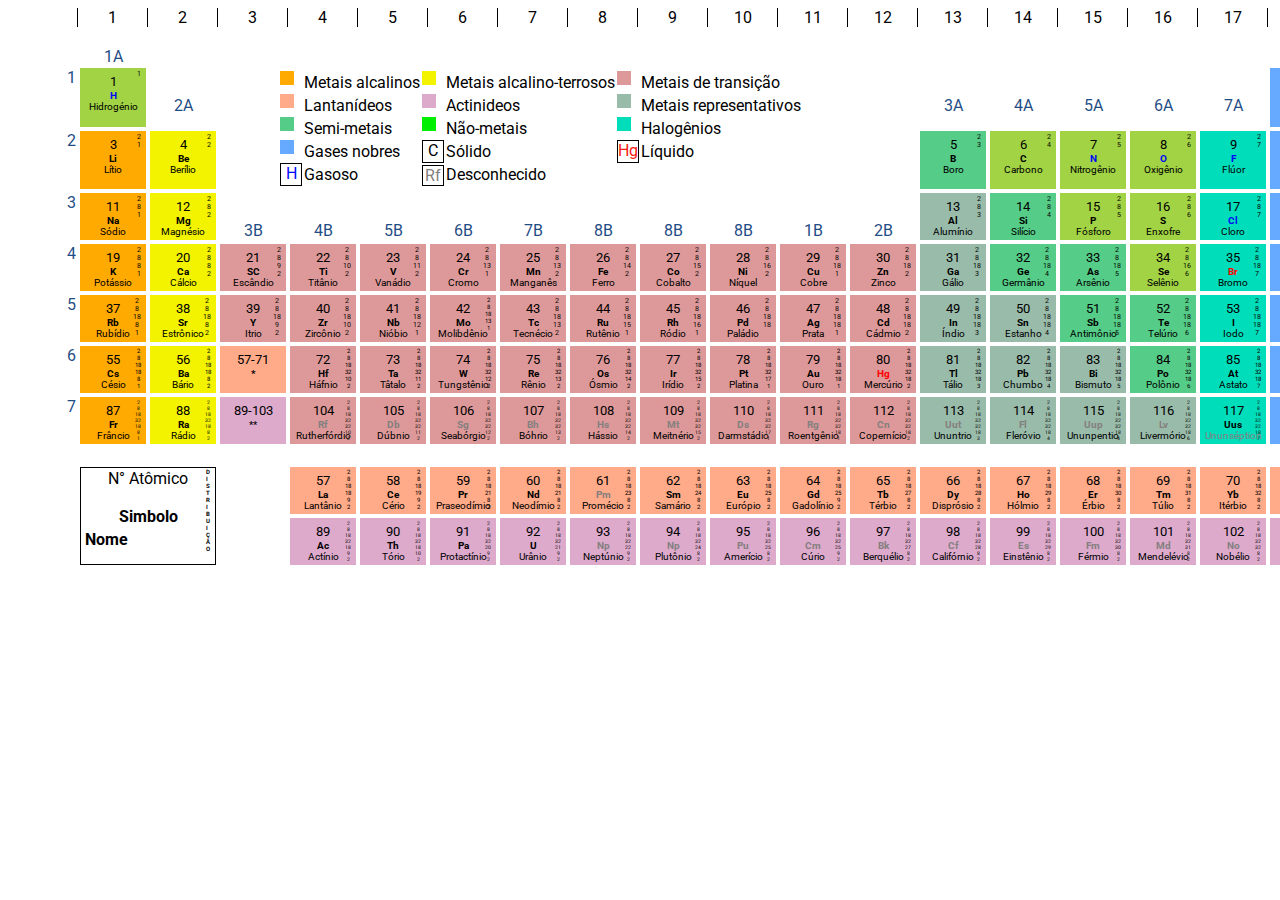
<file: Tabela.html>
<!DOCTYPE html>
<html lang="en">

<head>
    <meta charset="UTF-8">
    <meta name="viewport" content="width=device-width, initial-scale=1.0">
    <link rel="stylesheet" href="layout.css">
    <link rel="stylesheet" href="elementos.css">

    <title>Document</title>
</head>

<body>
    <div class="container-principal">
        <div class="cabecalho">
            <div class="invisivel"></div>
            <div>1</div>
            <div>2</div>
            <div>3</div>
            <div>4</div>
            <div>5</div>
            <div>6</div>
            <div>7</div>
            <div>8</div>
            <div>9</div>
            <div>10</div>
            <div>11</div>
            <div>12</div>
            <div>13</div>
            <div>14</div>
            <div>15</div>
            <div>16</div>
            <div>17</div>
            <div>18</div>   
            <div class="numero-superiores" style="grid-column-start: 2; border-right-width: 0px; margin-top: 20px;">1A</div>
            <br>
            <div class="numero-superiores" style="grid-column-start: 19;border-right-width: 0px; margin-top: 20px;">8A</div>
        </div>

        <div class="layout">
            <div class="numero-laterais">1</div>

            <!-- Hidrogenio -->
            <div class="nao-metais" style="grid-column-start:2">
                <a href="https://pt.wikipedia.org/wiki/Hidrogénio" target="_blank">
                    <span>1</span>
                    <h3 class="gasoso"> H </h3>
                    <p>Hidrogénio</p>
                    <ul>
                        <li>1</li>
                    </ul>
                </a>
            </div>

            <div class="numero-superiores">2A</div>

            <div class="legenda">
                
                <div class="metais-alcalinos-legenda"></div>
                <div class="elementos-legenda"> Metais alcalinos</div>

                
                <div class="metais-terrosos-legenda"></div>
                <div class="elementos-legenda"> Metais alcalino-terrosos</div>
                
                <div class="metais-transicao-legenda"></div>
                <div class="elementos-legenda"> Metais de transição</div>
                
                <div class="lantanideos-legenda"></div>
                <div class="elementos-legenda"> Lantanídeos</div>
                
                <div class="actinideos-legenda"></div>
                <div class="elementos-legenda"> Actinideos</div>
                
                <div class="metais-representativos-legenda"></div>
                <div class="elementos-legenda"> Metais representativos</div>
                
                <div class="semi-metais-legenda"></div>
                <div class="elementos-legenda"> Semi-metais</div>
                
                <div class="nao-metais-legenda"></div>
                <div class="elementos-legenda"> Não-metais</div>
                
                <div class="halogênios-legenda"></div>
                <div class="elementos-legenda">Halogênios</div>
                
                <div class="gases-nobres-legenda"></div>
                <div class="elementos-legenda"> Gases nobres</div>
                
                <!-- Ajustes guigui -->
                <div class="solido-legenda desativar-hover">C</div>
                <div class="elementos-legenda"> Sólido</div>

                <!-- Ajustes guigui -->
                <div class="liquido-legenda desativar-hover">Hg</div>
                <div class="elementos-legenda"> Líquido</div>
                
                <!-- Ajustes guigui -->
                <div class="gasoso-legenda desativar-hover">H</div>
                <div class="elementos-legenda"> Gasoso</div>
                
                <!-- Ajustes guigui -->
                <div class="desconhecido-legenda desativar-hover">Rf</div>
                <div class="elementos-legenda"> Desconhecido</div>
            </div>

            <div class="numero-superiores">3A</div>
            <div class="numero-superiores">4A</div>
            <div class="numero-superiores">5A</div>
            <div class="numero-superiores">6A</div>
            <div class="numero-superiores">7A</div>

            <!-- Helio -->
            <div class="gases-nobres" style="grid-column-start:19" ;>
                <a href="https://pt.wikipedia.org/wiki/Hélio" target="_blank">
                    <span>2</span>
                    <h3 class="gasoso">He</h3>
                    <p>Hélio</p>
                    <ul>
                        <li>2</li>
                    </ul>
                </a>
            </div>

            <!-- Lítio -->
            <div class="numero-laterais">2</div>
            <div class="metais-alcalinos" style="grid-column-start:2">
                <a href="https://pt.wikipedia.org/wiki/Lítio" target="_blank">
                    <span>3</span>
                    <h3>Li</h3>
                    <p>Lítio</p>
                    <ul>
                        <li>2</li>
                        <li>1</li>
                    </ul>
                </a>
            </div>

            <!--Berilio -->
            <div class="metais-alcalinos-terrosos">
                <a href="https://pt.wikipedia.org/wiki/Berílio" target="_blank">
                    <span>4</span>
                    <h3>Be</h3>
                    <p>Berílio</p>
                    <ul>
                        <li>2</li>
                        <li>2</li>
                    </ul>
                </a>
            </div>

            <!-- Boro -->
            <div class="semi-metais" style="grid-column-start:14">
                <a href="https://pt.wikipedia.org/wiki/Boro" target="_blank">
                    <span>5</span>
                    <h3>B</h3>
                    <p>Boro</p>
                    <ul>
                        <li>2</li>
                        <li>3</li>
                    </ul>
                </a>
            </div>

            <!-- Carbono -->
            <div class="nao-metais">
                <a href="https://pt.wikipedia.org/wiki/Carbono" target="_blank">
                    <span>6</span>
                    <h3>C</h3>
                    <p>Carbono</p>
                    <ul>
                        <li>2</li>
                        <li>4</li>
                    </ul>
                </a>
            </div>

            <!-- Nitrogênio -->
            <div class="nao-metais">
                <a href="https://pt.wikipedia.org/wiki/Nitrogênio" target="_blank">
                    <span>7</span>
                    <h3 class="gasoso"> N </h3>
                    <p>Nitrogênio</p>
                    <ul>
                        <li>2</li>
                        <li>5</li>
                    </ul>
                </a>
            </div>

            <!-- Oxigênio -->
            <div class="nao-metais">
                <a href="https://pt.wikipedia.org/wiki/Oxigênio" target="_blank">
                    <span>8</span>
                    <h3 class="gasoso"> O </h3>
                    <p>Oxigênio</p>
                    <ul>
                        <li>2</li>
                        <li>6</li>
                    </ul>
                </a>
            </div>

            <!-- Flúor -->
            <div class="halogenios">
                <a href="https://pt.wikipedia.org/wiki/Flúor" target="_blank">
                    <span>9</span>
                    <h3 class="gasoso">F</h3>
                    <p>Flúor</p>
                    <ul>
                        <li>2</li>
                        <li>7</li>
                    </ul>
                </a>
            </div>

            <!-- Neônio -->
            <div class="gases-nobres" style="grid-column-start:19">
                <a href="https://pt.wikipedia.org/wiki/Neônio" target="_blank">
                    <span>10</span>
                    <h3 class="gasoso">Ne</h3>
                    <p>Neônio</p>
                    <ul>
                        <li>2</li>
                        <li>8</li>
                    </ul>
                </a>
            </div>

            <!-- Sodio -->
            <div class="numero-laterais">3</div>
            <div class="metais-alcalinos" style="grid-column-start:2">
                <a href="https://pt.wikipedia.org/wiki/Sódio" target="_blank">
                    <span>11</Span>
                    <h3>Na</h3>
                    <p>Sódio</p>
                    <ul>
                        <li>2</li>
                        <li>8</li>
                        <li>1</li>
                    </ul>
                </a>
            </div>

            <!-- Magnesio -->
            <div class="metais-alcalinos-terrosos">
                <a href="https://pt.wikipedia.org/wiki/Magnésio" target="_blank">
                    <span>12</span>
                    <h3>Mg</h3>
                    <p>Magnésio</p>
                    <ul>
                        <li>2</li>
                        <li>8</li>
                        <li>2</li>
                    </ul>
                </a>
            </div>


            <div class="numero-superiores">3B</div>
            <div class="numero-superiores">4B</div>
            <div class="numero-superiores">5B</div>
            <div class="numero-superiores">6B</div>
            <div class="numero-superiores">7B</div>
            <div class="numero-superiores">8B</div>
            <div class="numero-superiores">8B</div>
            <div class="numero-superiores">8B</div>
            <div class="numero-superiores">1B</div>
            <div class="numero-superiores">2B</div>

            <!-- Alumínio -->
            <div class="metais-representativos" style="grid-column-start:14">
                <a href="https://pt.wikipedia.org/wiki/Alumínio" target="_blank">
                    <span>13</span>
                    <h3>Al</h3>
                    <p>Alumínio</p>
                    <ul>
                        <li>2</li>
                        <li>8</li>
                        <li>3</li>
                    </ul>
                </a>
            </div>

            <!-- Silício -->
            <div class="semi-metais">
                <a href="https://pt.wikipedia.org/wiki/Silício" target="_blank">
                    <span>14</span>
                    <h3>Si</h3>
                    <p>Silício</p>
                    <ul>
                        <li>2</li>
                        <li>8</li>
                        <li>4</li>
                    </ul>
                </a>
            </div>

            <!-- Fósforo -->
            <div class="nao-metais">
                <a href="https://pt.wikipedia.org/wiki/Fósforo" target="_blank">
                    <span>15</span>
                    <h3>P</h3>
                    <p>Fósforo</p>
                    <ul>
                        <li>2</li>
                        <li>8</li>
                        <li>5</li>
                    </ul>
                </a>
            </div>

            <!-- Enxofre -->
            <div class="nao-metais">
                <a href="https://pt.wikipedia.org/wiki/Enxofre" target="_blank">
                    <span>16</span>
                    <h3>S</h3>
                    <p>Enxofre</p>
                    <ul>
                        <li>2</li>
                        <li>8</li>
                        <li>6</li>
                    </ul>
                </a>
            </div>

            <!-- Cloro -->
            <div class="halogenios">
                <a href="https://pt.wikipedia.org/wiki/Cloro" target="_blank">
                    <span>17</span>
                    <h3 class="gasoso">Cl</h3>
                    <p>Cloro</p>
                    <ul>
                        <li>2</li>
                        <li>8</li>
                        <li>7</li>
                    </ul>
                </a>
            </div>

            <!--Argônio -->
            <div class="gases-nobres">
                <a href="https://pt.wikipedia.org/wiki/Argônio" target="_blank">
                    <span>18</span>
                    <h3 class="gasoso">Ar</h3>
                    <p>Argônio</p>
                    <ul>
                        <li>2</li>
                        <li>8</li>
                        <li>8</li>
                    </ul>
                </a>
            </div>

            <!-- Potassio -->
            <div class="numero-laterais">4</div>
            <div class="metais-alcalinos" style="grid-column-start:2">
                <a href="https://pt.wikipedia.org/wiki/Potássio" target="_blank">
                    <span>19</Span>
                    <h3>K</h3>
                    <p>Potássio</p>
                    <ul>
                        <li>2</li>
                        <li>8</li>
                        <li>8</li>
                        <li>1</li>
                    </ul>
                </a>
            </div>

            <!-- Calcio -->
            <div class="metais-alcalinos-terrosos">
                <a href="https://pt.wikipedia.org/wiki/Cálcio" target="_blank">
                    <span>20</span>
                    <h3>Ca</h3>
                    <p>Cálcio</p>
                    <ul>
                        <li>2</li>
                        <li>8</li>
                        <li>8</li>
                        <li>2</li>
                    </ul>
                </a>
            </div>

            <!-- Escândio -->
            <div class="metais-transicao">
                <a href="https://pt.wikipedia.org/wiki/Escândio" target="_blank">
                    <span>21</span>
                    <h3>SC</h3>
                    <p>Escândio</p>
                    <ul>
                        <li>2</li>
                        <li>8</li>
                        <li>9</li>
                        <li>2</li>
                    </ul>
                </a>
            </div>

            <!-- Titanio -->
            <div class="metais-transicao">
                <a href="https://pt.wikipedia.org/wiki/Titânio" target="_blank">
                    <span>22</span>
                    <h3>Ti</h3>
                    <p>Titânio</p>
                    <ul>
                        <li>2</li>
                        <li>8</li>
                        <li>10</li>
                        <li>2</li>
                    </ul>
                </a>
            </div>

            <!-- Vanadio -->
            <div class="metais-transicao">
                <a href="https://pt.wikipedia.org/wiki/Vanádio" target="_blank">
                    <span>23</span>
                    <h3>V</h3>
                    <p>Vanádio</p>
                    <ul>
                        <li>2</li>
                        <li>8</li>
                        <li>11</li>
                        <li>2</li>
                    </ul>
                </a>
            </div>


            <!-- Cromo -->
            <div class="metais-transicao">
                <a href="https://pt.wikipedia.org/wiki/Cromio" target="_blank">
                    <span>24</span>
                    <h3>Cr</h3>
                    <p>Cromo</p>
                    <ul>
                        <li>2</li>
                        <li>8</li>
                        <li>13</li>
                        <li>1</li>
                    </ul>
                </a>
            </div>


            <!-- Manganês -->
            <div class="metais-transicao">
                <a href="https://pt.wikipedia.org/wiki/Manganês" target="_blank">
                    <span>25</span>
                    <h3>Mn</h3>
                    <p>Manganês</p>
                    <ul>
                        <li>2</li>
                        <li>8</li>
                        <li>13</li>
                        <li>2</li>
                    </ul>
                </a>
            </div>

            <!-- Ferro -->
            <div class="metais-transicao">
                <a href="https://pt.wikipedia.org/wiki/Ferro" target="_blank">
                    <span>26</span>
                    <h3>Fe</h3>
                    <p>Ferro</p>
                    <ul>
                        <li>2</li>
                        <li>8</li>
                        <li>14</li>
                        <li>2</li>
                    </ul>
                </a>
            </div>

            <!-- Cobalto -->
            <div class="metais-transicao">
                <a href="https://pt.wikipedia.org/wiki/Cobalto" target="_blank">
                    <span>27</span>
                    <h3>Co</h3>
                    <p>Cobalto</p>
                    <ul>
                        <li>2</li>
                        <li>8</li>
                        <li>15</li>
                        <li>2</li>
                    </ul>
                </a>
            </div>


            <!-- Niquel -->
            <div class="metais-transicao">
                <a href="https://pt.wikipedia.org/wiki/Níquel" target="_blank">
                    <span>28</span>
                    <h3>Ni</h3>
                    <p>Níquel</p>
                    <ul>
                        <li>2</li>
                        <li>8</li>
                        <li>16</li>
                        <li>2</li>
                    </ul>
                </a>
            </div>

            <!-- Cobre -->
            <div class="metais-transicao">
                <a href="https://pt.wikipedia.org/wiki/Cobre" target="_blank">
                    <span>29</span>
                    <h3>Cu</h3>
                    <p>Cobre</p>
                    <ul>
                        <li>2</li>
                        <li>8</li>
                        <li>18</li>
                        <li>1</li>
                    </ul>
                </a>
            </div>

            <!-- zinco -->
            <div class="metais-transicao">
                <a href="https://pt.wikipedia.org/wiki/Zinco" target="_blank">
                    <span>30</span>
                    <h3>Zn</h3>
                    <p>Zinco</p>
                    <ul>
                        <li>2</li>
                        <li>8</li>
                        <li>18</li>
                        <li>2</li>
                    </ul>
                </a>
            </div>

            <!-- Gálio -->
            <div class="metais-representativos" style="grid-column-start:14">
                <a href="https://pt.wikipedia.org/wiki/Gálio" target="_blank">
                    <span>31</span>
                    <h3>Ga</h3>
                    <p>Gálio</p>
                    <ul>
                        <li>2</li>
                        <li>8</li>
                        <li>18</li>
                        <li>3</li>
                    </ul>
                </a>
            </div>

            <!-- Germânio -->
            <div class="semi-metais">
                <a href="https://pt.wikipedia.org/wiki/Germânio" target="_blank">
                    <span>32</span>
                    <h3>Ge</h3>
                    <p>Germânio</p>
                    <ul>
                        <li>2</li>
                        <li>8</li>
                        <li>18</li>
                        <li>4</li>
                    </ul>
                </a>
            </div>

            <!-- Arsênio -->
            <div class="semi-metais">
                <a href="https://pt.wikipedia.org/wiki/Arsênio" target="_blank">
                    <span>33</span>
                    <h3>As</h3>
                    <p>Arsênio</p>
                    <ul>
                        <li>2</li>
                        <li>8</li>
                        <li>18</li>
                        <li>5</li>
                    </ul>
                </a>
            </div>

            <!-- Selênio -->
            <div class="nao-metais">
                <a href="https://pt.wikipedia.org/wiki/Selênio" target="_blank">
                    <span>34</span>
                    <h3>Se</h3>
                    <p>Selênio</p>
                    <ul>
                        <li>2</li>
                        <li>8 </li>
                        <li>16</li>
                        <li>6</li>
                    </ul>
                </a>
            </div>

            <!-- Bromo -->
            <div class="halogenios">
                <a href="https://pt.wikipedia.org/wiki/Bromo" target="_blank">
                    <span>35</span>
                    <h3 class="liquido">Br</h3>
                    <p>Bromo</p>
                    <ul>
                        <li>2</li>
                        <li>8</li>
                        <li>18</li>
                        <li>7</li>
                    </ul>
                </a>
            </div>

            <!-- Cripitônio -->
            <div class="gases-nobres">
                <a href="https://pt.wikipedia.org/wiki/Cripitônio" target="_blank">
                    <span>36</span>
                    <h3 class="gasoso">Kr</h3>
                    <p>Cripitônio</p>
                    <ul>
                        <li>2</li>
                        <li>8</li>
                        <li>18</li>
                        <li>8</li>
                    </ul>
                </a>
            </div>

            <!-- Rubídio -->
            <div class="numero-laterais">5</div>
            <div class="metais-alcalinos" style="grid-column-start:2">
                <a href="https://pt.wikipedia.org/wiki/Rubídio" target="_blank">
                    <span>37</Span>
                    <h3>Rb</h3>
                    <p>Rubídio</p>
                    <ul>
                        <li>2</li>
                        <li>8</li>
                        <li>18</li>
                        <li>8</li>
                        <li>1</li>
                    </ul>
                </a>
            </div>

            <!-- Estroncio -->
            <div class="metais-alcalinos-terrosos">
                <a href="https://pt.wikipedia.org/wiki/Estrônico" target="_blank">
                    <span>38</span>
                    <h3>Sr</h3>
                    <p>Estrônico</p>
                    <ul>
                        <li>2</li>
                        <li>8</li>
                        <li>18</li>
                        <li>8</li>
                        <li>2</li>
                    </ul>
                </a>
            </div>

            <!-- Itrio -->
            <div class="metais-transicao">
                <a href="https://pt.wikipedia.org/wiki/Itrio" target="_blank">
                    <span>39</span>
                    <h3>Y</h3>
                    <p>Itrio</p>
                    <ul>
                        <li>2</li>
                        <li>8</li>
                        <li>18</li>
                        <li>9</li>
                        <li>2</li>
                    </ul>
                </a>
            </div>


            <!-- Zircônio -->
            <div class="metais-transicao">
                <a href="https://pt.wikipedia.org/wiki/Zircônio" target="_blank">
                    <span>40</span>
                    <h3>Zr</h3>
                    <p>Zircônio</p>
                    <ul>
                        <li>2</li>
                        <li>8</li>
                        <li>18</li>
                        <li>10</li>
                        <li>2</li>
                    </ul>
                </a>
            </div>

            <!-- Nióbio -->
            <div class="metais-transicao">
                <a href="https://pt.wikipedia.org/wiki/Nióbio" target="_blank">
                    <span>41</span>
                    <h3>Nb</h3>
                    <p>Nióbio</p>
                    <ul>
                        <li>2</li>
                        <li>8</li>
                        <li>18</li>
                        <li>12</li>
                        <li>1</li>
                    </ul>
                </a>
            </div>

            <!-- Molibdênio -->
            <div class="metais-transicao">
                <a href="https://pt.wikipedia.org/wiki/Molibdênio" target="_blank">
                    <span>42</span>
                    <h3>Mo</h3>
                    <p>Molibdênio</p>
                    <ul class="lista-seis-elementos">
                        <li>2</li>
                        <li>8</li>
                        <li>18</li>
                        <li>13</li>
                        <li>1</li>
                    </ul>
                </a>
            </div>

            <!-- Tecnécio -->
            <div class="metais-transicao">
                <a href="https://pt.wikipedia.org/wiki/Tecnécio" target="_blank">
                    <span>43</span>
                    <h3>Tc</h3>
                    <p>Tecnécio</p>
                    <ul>
                        <li>2</li>
                        <li>8</li>
                        <li>18</li>
                        <li>13</li>
                        <li>2</li>
                    </ul>
                </a>
            </div>

            <!-- Rutênio -->
            <div class="metais-transicao">
                <a href="https://pt.wikipedia.org/wiki/Rutênio" target="_blank">
                    <span>44</span>
                    <h3>Ru</h3>
                    <p>Rutênio</p>
                    <ul>
                        <li>2</li>
                        <li>8</li>
                        <li>18</li>
                        <li>15</li>
                        <li>1</li>
                    </ul>
                </a>
            </div>

            <!-- Ródio -->
            <div class="metais-transicao">
                <a href="https://pt.wikipedia.org/wiki/Ródio" target="_blank">
                    <span>45</span>
                    <h3>Rh</h3>
                    <p>Ródio</p>
                    <ul>
                        <li>2</li>
                        <li>8</li>
                        <li>18</li>
                        <li>16</li>
                        <li>1</li>
                    </ul>
                </a>
            </div>

            <!-- Paládio -->
            <div class="metais-transicao">
                <a href="https://pt.wikipedia.org/wiki/Paládio" target="_blank">
                    <span>46</span>
                    <h3>Pd</h3>
                    <p>Paládio</p>
                    <ul>
                        <li>2</li>
                        <li>8</li>
                        <li>18</li>
                        <li>18</li>
                    </ul>
                </a>
            </div>

            <!-- Prata -->
            <div class="metais-transicao">
                <a href="https://pt.wikipedia.org/wiki/Prata" target="_blank">
                    <span>47</span>
                    <h3>Ag</h3>
                    <p>Prata</p>
                    <ul>
                        <li>2</li>
                        <li>8</li>
                        <li>18</li>
                        <li>18</li>
                        <li>1</li>
                    </ul>
                </a>
            </div>

            <!-- Cádmio -->
            <div class="metais-transicao">
                <a href="https://pt.wikipedia.org/wiki/Cádmio" target="_blank">
                    <span>48</span>
                    <h3>Cd</h3>
                    <p>Cádmio</p>
                    <ul>
                        <li>2</li>
                        <li>8</li>
                        <li>18</li>
                        <li>18</li>
                        <li>2</li>
                    </ul>
                </a>
            </div>

            <!-- Índio -->
            <div class="metais-representativos" style="grid-column-start:14">
                <a href="https://pt.wikipedia.org/wiki/%C3%8Dndio_(elemento_qu%C3%ADmico)" target="_blank">
                    <span>49</span>
                    <h3>In</h3>
                    <p>Índio</p>
                    <ul>
                        <li>2</li>
                        <li>8</li>
                        <li>18</li>
                        <li>18</li>
                        <li>3</li>
                    </ul>
                </a>
            </div>

            <!-- Estanho -->
            <div class="metais-representativos">
                <a href="https://pt.wikipedia.org/wiki/Estanho" target="_blank">
                    <span>50</span>
                    <h3>Sn</h3>
                    <p>Estanho</p>
                    <ul>
                        <li>2</li>
                        <li>8</li>
                        <li>18</li>
                        <li>18</li>
                        <li>4</li>
                    </ul>
                </a>
            </div>

            <!-- Antimônio -->
            <div class="semi-metais">
                <a href="https://pt.wikipedia.org/wiki/Antimônio" target="_blank">
                    <span>51</span>
                    <h3>Sb</h3>
                    <p>Antimônio</p>
                    <ul>
                        <li>2</li>
                        <li>8</li>
                        <li>18</li>
                        <li>18</li>
                        <li>5</li>
                    </ul>
                </a>
            </div>

            <!-- Telúrio -->
            <div class="semi-metais">
                <a href="https://pt.wikipedia.org/wiki/Telúrio" target="_blank">
                    <span>52</span>
                    <h3>Te</h3>
                    <p>Telúrio</p>
                    <ul>
                        <li>2</li>
                        <li>8</li>
                        <li>18</li>
                        <li>18</li>
                        <li>6</li>
                    </ul>
                </a>
            </div>

            <!-- Iodo -->
            <div class="halogenios">
                <a href="https://pt.wikipedia.org/wiki/Iodo" target="_blank">
                    <span>53</span>
                    <h3>I</h3>
                    <p>Iodo</p>
                    <ul>
                        <li>2</li>
                        <li>8</li>
                        <li>18</li>
                        <li>18</li>
                        <li>7</li>
                    </ul>
                </a>
            </div>

            <!-- Xenônio -->
            <div class="gases-nobres">
                <a href="https://pt.wikipedia.org/wiki/Xenônio" target="_blank">
                    <span>54</span>
                    <h3 class="gasoso">Xe</h3>
                    <p>Xenônio</p>
                    <ul>
                        <li>2</li>
                        <li>8</li>
                        <li>18</li>
                        <li>18</li>
                        <li>8</li>
                    </ul>
                </a>
            </div>
            <!-- Césio -->
            <div class="numero-laterais">6</div>
            <div class="metais-alcalinos" style="grid-column-start:2">
                <a href="https://pt.wikipedia.org/wiki/Césio" target="_blank">
                    <span>55</Span>
                    <h3>Cs</h3>
                    <p>Césio</p>
                    <ul class="lista-seis-elementos">
                        <li>2</li>
                        <li>8</li>
                        <li>18</li>
                        <li>18</li>
                        <li>8</li>
                        <li>1</li>
                    </ul>
                </a>
            </div>

            <!-- Bario -->
            <div class="metais-alcalinos-terrosos">
                <a href="https://pt.wikipedia.org/wiki/Bário" target="_blank">
                    <span>56</span>
                    <h3>Ba</h3>
                    <p>Bário</p>
                    <ul class="lista-seis-elementos">
                        <li>2</li>
                        <li>8</li>
                        <li>18</li>
                        <li>18</li>
                        <li>8</li>
                        <li>2</li>
                    </ul>
                </a>
            </div>

            <div class="lantanideos">
                <span>57-71</span>
                <b>
                    <p>*</p>
                </b>

            </div>

            <!-- Háfnio -->
            <div class="metais-transicao">
                <a href="https://pt.wikipedia.org/wiki/Háfnio" target="_blank">
                    <span>72</span>
                    <h3>Hf</h3>
                    <p>Háfnio</p>
                    <ul class="lista-seis-elementos">
                        <li>2</li>
                        <li>8</li>
                        <li>18</li>
                        <li>32</li>
                        <li>10</li>
                        <li>2</li>
                    </ul>
                </a>
            </div>

            <!-- Tântalo -->
            <div class="metais-transicao">
                <a href="https://pt.wikipedia.org/wiki/Tântalo" target="_blank">
                    <span>73</span>
                    <h3>Ta</h3>
                    <p>Tâtalo</p>
                    <ul class="lista-seis-elementos">
                        <li>2</li>
                        <li>8</li>
                        <li>18</li>
                        <li>32</li>
                        <li>11</li>
                        <li>2</li>
                    </ul>
                </a>
            </div>

            <!-- Tungstênio -->
            <div class="metais-transicao">
                <a href="https://pt.wikipedia.org/wiki/Tungstênio" target="_blank">
                    <span>74</span>
                    <h3>W</h3>
                    <p>Tungstênio</p>
                    <ul class="lista-seis-elementos">
                        <li>2</li>
                        <li>8</li>
                        <li>18</li>
                        <li>32</li>
                        <li>12</li>
                        <li>2</li>
                    </ul>
                </a>
            </div>

            <!-- Rênio -->
            <div class="metais-transicao">
                <a href="https://pt.wikipedia.org/wiki/Rênio" target="_blank">
                    <span>75</span>
                    <h3>Re</h3>
                    <p>Rênio</p>
                    <ul class="lista-seis-elementos">
                        <li>2</li>
                        <li>8</li>
                        <li>18</li>
                        <li>32</li>
                        <li>13</li>
                        <li>2</li>
                    </ul>
                </a>
            </div>

            <!-- Ósmio -->
            <div class="metais-transicao">
                <a href="https://pt.wikipedia.org/wiki/Ósmio" target="_blank">
                    <span>76</span>
                    <h3>Os</h3>
                    <p>Ósmio</p>
                    <ul class="lista-seis-elementos">
                        <li>2</li>
                        <li>8</li>
                        <li>18</li>
                        <li>32</li>
                        <li>14</li>
                        <li>2</li>
                    </ul>
                </a>
            </div>

            <!-- Irídio -->
            <div class="metais-transicao">
                <a href="https://pt.wikipedia.org/wiki/Irídio" target="_blank">
                    <span>77</span>
                    <h3>Ir</h3>
                    <p>Irídio</p>
                    <ul class="lista-seis-elementos">
                        <li>2</li>
                        <li>8</li>
                        <li>18</li>
                        <li>32</li>
                        <li>15</li>
                        <li>2</li>
                </a>
            </div>

            <!-- Platina -->
            <div class="metais-transicao">
                <a href="https://pt.wikipedia.org/wiki/Platina" target="_blank">
                    <span>78</span>
                    <h3>Pt</h3>
                    <p>Platina</p>
                    <ul class="lista-seis-elementos">
                        <li>2</li>
                        <li>8</li>
                        <li>18</li>
                        <li>32</li>
                        <li>17</li>
                        <li>1</li>
                    </ul>
                </a>
            </div>

            <!-- Ouro -->
            <div class="metais-transicao">
                <a href="https://pt.wikipedia.org/wiki/Ouro" target="_blank">
                    <span>79</span>
                    <h3>Au</h3>
                    <p>Ouro</p>
                    <ul class="lista-seis-elementos">
                        <li>2</li>
                        <li>8</li>
                        <li>18</li>
                        <li>32</li>
                        <li>18</li>
                        <li>1</li>
                    </ul>
                </a>
            </div>

            <!-- Mercúrio -->
            <div class="metais-transicao">
                <a href="https://pt.wikipedia.org/wiki/Mercúrio" target="_blank">
                    <span>80</span>
                    <h3 class="liquido">Hg</h3>
                    <p>Mercúrio</p>
                    <ul class="lista-seis-elementos">
                        <li>2</li>
                        <li>8</li>
                        <li>18</li>
                        <li>32</li>
                        <li>18</li>
                        <li>2</li>
                    </ul>
                </a>
            </div>

            <!-- Tálio -->
            <div class="metais-representativos" style="grid-column-start:14">
                <a href="https://pt.wikipedia.org/wiki/Tálio" target="_blank">
                    <span>81</span>
                    <h3>Tl</h3>
                    <p>Tálio</p>
                    <ul class="lista-seis-elementos">
                        <li>2</li>
                        <li>8</li>
                        <li>18</li>
                        <li>32</li>
                        <li>18</li>
                        <li>3</li>
                    </ul>
                </a>
            </div>

            <!-- Chumbo -->
            <div class="metais-representativos">
                <a href="https://pt.wikipedia.org/wiki/Chumbo" target="_blank">
                    <span>82</span>
                    <h3>Pb</h3>
                    <p>Chumbo</p>
                    <ul class="lista-seis-elementos">
                        <li>2</li>
                        <li>8</li>
                        <li>18</li>
                        <li>32</li>
                        <li>18</li>
                        <li>4</li>
                    </ul>
                </a>
            </div>


            <!-- Bismuto -->
            <div class="metais-representativos">
                <a href="https://pt.wikipedia.org/wiki/Bismuto" target="_blank">
                    <span>83</span>
                    <h3>Bi</h3>
                    <p>Bismuto</p>
                    <ul class="lista-seis-elementos">
                        <li>2</li>
                        <li>8</li>
                        <li>18</li>
                        <li>32</li>
                        <li>18</li>
                        <li>5</li>
                    </ul>
                </a>
            </div>

            <!-- Polônio -->
            <div class="semi-metais">
                <a href="https://pt.wikipedia.org/wiki/Polônio" target="_blank">
                    <span>84</span>
                    <h3>Po</h3>
                    <p>Polônio</p>
                    <ul class="lista-seis-elementos">
                        <li>2</li>
                        <li>8</li>
                        <li>18</li>
                        <li>32</li>
                        <li>18</li>
                        <li>6</li>
                    </ul>
                </a>
            </div>

            <!-- Astato -->
            <div class="halogenios">
                <a href="https://pt.wikipedia.org/wiki/Astato" target="_blank">
                    <span>85</span>
                    <h3>At</h3>
                    <p>Astato</p>
                    <ul class="lista-seis-elementos">
                        <li>2</li>
                        <li>8</li>
                        <li>18</li>
                        <li>32</li>
                        <li>18</li>
                        <li>7</li>
                    </ul>
                </a>
            </div>

            <!-- Radônio -->
            <div class="gases-nobres">
                <a href="https://pt.wikipedia.org/wiki/Radônio" target="_blank">
                    <span>86</span>
                    <h3 class="gasoso">Rn</h3>
                    <p>Radônio</p>

                    <ul class="lista-seis-elementos">
                        <li>2</li>
                        <li>8</li>
                        <li>18</li>
                        <li>32</li>
                        <li>18</li>
                        <li>8</li>
                    </ul>
                </a>
            </div>

            <!-- Fracio -->
            <div class="numero-laterais">7</div>
            <div class="metais-alcalinos" style="grid-column-start:2">
                <a href="https://pt.wikipedia.org/wiki/Frâcio" target="_blank">
                    <span>87</Span>
                    <h3>Fr</h3>
                    <p>Frâncio</p>
                    <ul class="lista-sete-elementos">
                        <li>2</li>
                        <li>8</li>
                        <li>18</li>
                        <li>32</li>
                        <li>18</li>
                        <li>8</li>
                        <li>1</li>
                    </ul>
                </a>
            </div>
            <!-- Radio -->
            <div class="metais-alcalinos-terrosos">
                <a href="https://pt.wikipedia.org/wiki/Rádio" target="_blank">
                    <span>88</span>
                    <h3>Ra</h3>
                    <p>Rádio</p>
                    <ul class="lista-sete-elementos">
                        <li>2</li>
                        <li>8</li>
                        <li>18</li>
                        <li>32</li>
                        <li>18</li>
                        <li>8</li>
                        <li>2</li>
                    </ul>
                </a>
            </div>
            <div class="actinideos">
                <span>89-103</span>
                <p>**</p>
            </div>

            <!-- Rutherfórdio -->
            <div class="metais-transicao">
                <a href="https://pt.wikipedia.org/wiki/Rutherfórdio" target="_blank">
                    <span>104</span>
                    <h3 class="desconhecido">Rf</h3>
                    <p>Rutherfórdio</p>
                    <ul class="lista-sete-elementos">
                        <li>2</li>
                        <li>8</li>
                        <li>18</li>
                        <li>32</li>
                        <li>32</li>
                        <li>10</li>
                        <li>2</li>
                    </ul>
                </a>
            </div>

            <!-- Dúbnio -->
            <div class="metais-transicao">
                <a href="https://pt.wikipedia.org/wiki/Dúbnio" target="_blank">
                    <span>105</span>
                    <h3 class="desconhecido">Db</h3>
                    <p>Dúbnio</p>
                    <ul class="lista-sete-elementos">
                        <li>2</li>
                        <li>8</li>
                        <li>18</li>
                        <li>32</li>
                        <li>32</li>
                        <li>11</li>
                        <li>2</li>
                    </ul>
                </a>
            </div>

            <!-- Seabórgio -->
            <div class="metais-transicao">
                <a href="https://pt.wikipedia.org/wiki/Seabórgio" target="_blank">
                    <span>106</span>
                    <h3 class="desconhecido">Sg</h3>
                    <p>Seabórgio</p>
                    <ul class="lista-sete-elementos">
                        <li>2</li>
                        <li>8</li>
                        <li>18</li>
                        <li>32</li>
                        <li>32</li>
                        <li>12</li>
                        <li>2</li>
                    </ul>
                </a>
            </div>

            <!-- Bóhrio -->
            <div class="metais-transicao">
                <a href="https://pt.wikipedia.org/wiki/Bóhrio" target="_blank">
                    <span>107</span>
                    <h3 class="desconhecido">Bh</h3>
                    <p>Bóhrio</p>
                    <ul class="lista-sete-elementos">
                        <li>2</li>
                        <li>8</li>
                        <li>18</li>
                        <li>32</li>
                        <li>32</li>

                        <li>13</li>

                        <li>2</li>
                    </ul>
                </a>
            </div>

            <!-- Hássio -->
            <div class="metais-transicao">
                <a href="https://pt.wikipedia.org/wiki/Hássio" target="_blank">
                    <span>108</span>
                    <h3 class="desconhecido">Hs</h3>
                    <p>Hássio</p>
                    <ul class="lista-sete-elementos">
                        <li>2</li>
                        <li>8</li>
                        <li>18</li>
                        <li>32</li>
                        <li>32</li>
                        <li>14</li>
                        <li>2</li>
                    </ul>
                </a>
            </div>

            <!-- Meitnério -->
            <div class="metais-transicao">
                <a href="https://pt.wikipedia.org/wiki/Meitnério" target="_blank">
                    <span>109</span>
                    <h3 class="desconhecido">Mt</h3>
                    <p>Meitnério</p>
                    <ul class="lista-sete-elementos">
                        <li>2</li>
                        <li>8</li>
                        <li>18</li>
                        <li>32</li>
                        <li>32</li>
                        <li>15</li>
                        <li>2</li>
                    </ul>
                </a>
            </div>

            <!-- Darmstádio -->
            <div class="metais-transicao">
                <a href="https://pt.wikipedia.org/wiki/Darmstádtio" target="_blank">
                    <span>110</span>
                    <h3 class="desconhecido">Ds</h3>
                    <p>Darmstádio</p>
                    <ul class="lista-sete-elementos">
                        <li>2</li>
                        <li>8</li>
                        <li>18</li>
                        <li>32</li>
                        <li>32</li>
                        <li>17</li>
                        <li>1</li>
                    </ul>
                </a>
            </div>

            <!-- Roentgênio -->
            <div class="metais-transicao">
                <a href="https://pt.wikipedia.org/wiki/Roentgênio" target="_blank">
                    <span>111</span>
                    <h3 class="desconhecido">Rg</h3>
                    <p>Roentgênio</p>
                    <ul class="lista-sete-elementos">
                        <li>2</li>
                        <li>8</li>
                        <li>18</li>
                        <li>32</li>
                        <li>32</li>
                        <li>18</li>
                        <li>1</li>
                    </ul>
                </a>
            </div>

            <!-- Copernício -->
            <div class="metais-transicao">
                <a href="https://pt.wikipedia.org/wiki/Copernício" target="_blank">
                    <span>112</span>
                    <h3 class="desconhecido">Cn</h3>
                    <p>Copernício</p>
                    <ul class="lista-sete-elementos">
                        <li>2</li>
                        <li>8</li>
                        <li>18</li>
                        <li>32</li>
                        <li>32</li>
                        <li>18</li>
                        <li>2</li>
                    </ul>
                </a>
            </div>

            <!-- Ununtrio -->
            <div class="metais-representativos" style="grid-column-start:14">
                <a href="https://pt.wikipedia.org/wiki/Ununtrio" target="_blank">
                    <span>113</span>
                    <h3 class="desconhecido">Uut</h3>
                    <p>Ununtrio</p>
                    <ul class="lista-sete-elementos">
                        <li>2</li>
                        <li>8</li>
                        <li>18</li>
                        <li>32</li>
                        <li>32</li>
                        <li>18</li>
                        <li>3</li>
                    </ul>
                </a>
            </div>

            <!-- Fleróvio -->
            <div class="metais-representativos">
                <a href="https://pt.wikipedia.org/wiki/Fleróvio" target="_blank">
                    <span>114</span>
                    <h3 class="desconhecido">Fl</h3>
                    <p>Fleróvio</p>
                    <ul class="lista-sete-elementos">
                        <li>2</li>
                        <li>8</li>
                        <li>18</li>
                        <li>32</li>
                        <li>32</li>
                        <li>18</li>
                        <li>4</li>
                    </ul>
                </a>
            </div>

            <!-- Ununpentio -->
            <div class="metais-representativos">
                <a href="https://pt.wikipedia.org/wiki/Ununpentio" target="_blank">
                    <span>115</span>
                    <h3 class="desconhecido">Uup</h3>
                    <p>Ununpentio</p>
                    <ul class="lista-sete-elementos">
                        <li>2</li>
                        <li>8</li>
                        <li>18</li>
                        <li>32</li>
                        <li>32</li>
                        <li>18</li>
                        <li>4</li>
                    </ul>
                </a>
            </div>

            <!-- Livermório -->
            <div class="metais-representativos">
                <a href="https://pt.wikipedia.org/wiki/Livermório" target="_blank">
                    <span>116</span>
                    <h3 class="desconhecido">Lv</h3>
                    <p>Livermório</p>
                    <ul class="lista-sete-elementos">
                        <li>2</li>
                        <li>8</li>
                        <li>18</li>
                        <li>32</li>
                        <li>32</li>
                        <li>18</li>
                        <li>6</li>
                    </ul>
                </a>
            </div>

            <!-- Ununséption -->
            <div class="halogenios">
                <a href="https://pt.wikipedia.org/wiki/Ununséption" target="_blank">
                    <span>117</span>
                    <h3>Uus</h3>
                    <p class="desconhecido">Ununséption</p>
                    <ul class="lista-sete-elementos">
                        <li>2</li>
                        <li>8</li>
                        <li>18</li>
                        <li>32</li>
                        <li>32</li>
                        <li>18</li>
                        <li>7</li>
                    </ul>
                </a>
            </div>
            <!-- Ununóctio -->
            <div class="gases-nobres">
                <a href="https://pt.wikipedia.org/wiki/Ununóctio" target="_blank">
                    <span>118</span>
                    <h3 class="desconhecido">Uuo</h3>
                    <p>Ununóctio</p>
                    <ul class="lista-sete-elementos">
                        <li>2</li>
                        <li>8</li>
                        <li>18</li>
                        <li>32</li>
                        <li>32</li>
                        <li>18</li>
                        <li>8</li>
                    </ul>
                </a>
            </div>
        </div>
        <br>



        <div class="layout">

            <div id="quadrado" style="grid-column-start:2">
                N° Atômico <br><br>
                <b>Simbolo</b><br>
                <h4>Nome</h4>
                <ul class="distribuicao">
                    <li><b>DISTRIBUIÇÃO</b></li>
                </ul>

            </div>

            <!-- Lantânio -->
            <div class="lantanideos" style="grid-column-start:5">
                <a href="https://pt.wikipedia.org/wiki/Lantânio" target="_blank">
                    <span>57</span>
                    <h3>La</h3>
                    <p>Lantânio</p>
                    <ul class="lista-seis-elementos">
                        <li>2</li>
                        <li>8</li>
                        <li>18</li>
                        <li>18</li>
                        <li>9</li>
                        <li>2</li>
                    </ul>
                </a>
            </div>

            <!-- Cério -->
            <div class="lantanideos">
                <a href="https://pt.wikipedia.org/wiki/Cério" target="_blank">
                    <span>58</span>
                    <h3>Ce</h3>
                    <p>Cério</p>
                    <ul class="lista-seis-elementos">
                        <li>2</li>
                        <li>8</li>
                        <li>18</li>
                        <li>19</li>
                        <li>9</li>
                        <li>2</li>
                    </ul>
                </a>
            </div>

            <!-- Praseodímio -->
            <div class="lantanideos">
                <a href="https://pt.wikipedia.org/wiki/Praseodímio" target="_blank">
                    <span>59</span>
                    <h3>Pr</h3>
                    <p>Praseodímio</p>
                    <ul class="lista-seis-elementos">
                        <li>2</li>
                        <li>8</li>
                        <li>18</li>
                        <li>21</li>
                        <li>8</li>
                        <li>2</li>
                    </ul>
                </a>
            </div>

            <!-- Neodímio -->
            <div class="lantanideos">
                <a href="https://pt.wikipedia.org/wiki/Neodímio" target="_blank">
                    <span>60</span>
                    <h3>Nd</h3>
                    <p>Neodímio</p>
                    <ul class="lista-seis-elementos">
                        <li>2</li>
                        <li>8</li>
                        <li>18</li>
                        <li>21</li>
                        <li>8</li>
                        <li>2</li>
                    </ul>
                </a>
            </div>

            <!-- Promécio -->
            <div class="lantanideos">
                <a href="https://pt.wikipedia.org/wiki/Promécio" target="_blank">
                    <span>61</span>
                    <h3 class="desconhecido">Pm</h3>
                    <p>Promécio</p>
                    <ul class="lista-seis-elementos">
                        <li>2</li>
                        <li>8</li>
                        <li>18</li>
                        <li>23</li>
                        <li>8</li>
                        <li>2</li>
                    </ul>
                </a>
            </div>

            <!-- Samário -->
            <div class="lantanideos">
                <a href="https://pt.wikipedia.org/wiki/Samário" target="_blank">
                    <span>62</span>
                    <h3>Sm</h3>
                    <p>Samário</p>
                    <ul class="lista-seis-elementos">
                        <li>2</li>
                        <li>8</li>
                        <li>18</li>
                        <li>24</li>
                        <li>8</li>
                        <li>2</li>
                    </ul>
                </a>
            </div>

            <!-- Európio -->
            <div class="lantanideos">
                <a href="https://pt.wikipedia.org/wiki/Európio" target="_blank">
                    <span>63</span>
                    <h3>Eu</h3>
                    <p>Európio</p>
                    <ul class="lista-seis-elementos">
                        <li>2</li>
                        <li>8</li>
                        <li>18</li>
                        <li>25</li>
                        <li>8</li>
                        <li>2</li>
                    </ul>
                </a>
            </div>

            <!-- Gadolínio -->
            <div class="lantanideos">
                <a href="https://pt.wikipedia.org/wiki/Gadolínio" target="_blank">
                    <span>64</span>
                    <h3>Gd</h3>
                    <p>Gadolínio</p>
                    <ul class="lista-seis-elementos">
                        <li>2</li>
                        <li>8</li>
                        <li>18</li>
                        <li>25</li>
                        <li>9</li>
                        <li>2</li>
                    </ul>
                </a>
            </div>

            <!-- Térbio -->
            <div class="lantanideos">
                <a href="https://pt.wikipedia.org/wiki/Térbio" target="_blank">
                    <span>65</span>
                    <h3>Tb</h3>
                    <p>Térbio</p>
                    <ul class="lista-seis-elementos">
                        <li>2</li>
                        <li>8</li>
                        <li>18</li>
                        <li>27</li>
                        <li>8</li>
                        <li>2</li>
                    </ul>
                </a>
            </div>

            <!-- Disprósio -->
            <div class="lantanideos">
                <a href="https://pt.wikipedia.org/wiki/Disprósio" target="_blank">
                    <span>66</span>
                    <h3>Dy</h3>
                    <p>Disprósio</p>
                    <ul class="lista-seis-elementos">
                        <li>2</li>
                        <li>8</li>
                        <li>18</li>
                        <li>28</li>
                        <li>8</li>
                        <li>2</li>
                    </ul>
                </a>
            </div>

            <!-- Hólmio -->
            <div class="lantanideos">
                <a href="https://pt.wikipedia.org/wiki/Hólmio" target="_blank">
                    <span>67</span>
                    <h3>Ho</h3>
                    <p>Hólmio</p>
                    <ul class="lista-seis-elementos">
                        <li>2</li>
                        <li>8</li>
                        <li>18</li>
                        <li>29</li>
                        <li>8</li>
                        <li>2</li>
                    </ul>
                </a>
            </div>

            <!-- Érbio -->
            <div class="lantanideos">
                <a href="https://pt.wikipedia.org/wiki/Érbio" target="_blank">
                    <span>68</span>
                    <h3>Er</h3>
                    <p>Érbio</p>
                    <ul class="lista-seis-elementos">
                        <li>2</li>
                        <li>8</li>
                        <li>18</li>
                        <li>30</li>
                        <li>8</li>
                        <li>2</li>
                    </ul>
                </a>
            </div>

            <!-- Túlio -->
            <div class="lantanideos">
                <a href="https://pt.wikipedia.org/wiki/Túlio" target="_blank">
                    <span>69</span>
                    <h3>Tm</h3>
                    <p>Túlio</p>
                    <ul class="lista-seis-elementos">
                        <li>2</li>
                        <li>8</li>
                        <li>18</li>
                        <li>31</li>
                        <li>8</li>
                        <li>2</li>
                    </ul>
                </a>
            </div>

            <!-- Itérbio -->
            <div class="lantanideos">
                <a href="https://pt.wikipedia.org/wiki/Itérbio" target="_blank">
                    <span>70</span>
                    <h3>Yb</h3>
                    <p>Itérbio</p>
                    <ul class="lista-seis-elementos">
                        <li>2</li>
                        <li>8</li>
                        <li>18</li>
                        <li>32</li>
                        <li>8</li>
                        <li>2</li>
                    </ul>
                </a>
            </div>

            <!-- Lutécio -->
            <div class="lantanideos">
                <a href="https://pt.wikipedia.org/wiki/Lutécio" target="_blank">
                    <span>71</span>
                    <h3>Lu</h3>
                    <p>Lutécio</p>
                    <ul class="lista-seis-elementos">
                        <li>2</li>
                        <li>8</li>
                        <li>18</li>
                        <li>32</li>
                        <li>9</li>
                        <li>2</li>
                    </ul>
                </a>
            </div>

            <!-- Actínio -->
            <div class="actinideos" style="grid-column-start:5" target="_blank">
                <a href="https://pt.wikipedia.org/wiki/Actínio">
                    <span>89</span>
                    <h3>Ac</h3>
                    <p>Actínio</p>
                    <ul class="lista-sete-elementos">
                        <li>2</li>
                        <li>8</li>
                        <li>18</li>
                        <li>32</li>
                        <li>18</li>
                        <li>9</li>
                        <li>2</li>
                    </ul>
                </a>
            </div>

            <!-- Tório -->
            <div class="actinideos">
                <a href="https://pt.wikipedia.org/wiki/Tório" target="_blank">
                    <span>90</span>
                    <h3>Th</h3>
                    <p>Tório</p>
                    <ul class="lista-sete-elementos">
                        <li>2</li>
                        <li>8</li>
                        <li>18</li>
                        <li>32</li>
                        <li>18</li>
                        <li>10</li>
                        <li>2</li>
                    </ul>
                </a>
            </div>

            <!-- Protactínio -->
            <div class="actinideos">
                <a href="https://pt.wikipedia.org/wiki/Protactínio" target="_blank">
                    <span>91</span>
                    <h3>Pa</h3>
                    <p>Protactínio</p>
                    <ul class="lista-sete-elementos">
                        <li>2</li>
                        <li>8</li>
                        <li>18</li>
                        <li>32</li>
                        <li>20</li>
                        <li>9</li>
                        <li>2</li>
                    </ul>
                </a>
            </div>

            <!-- Urânio -->
            <div class="actinideos">
                <a href="https://pt.wikipedia.org/wiki/Urânio" target="_blank">
                    <span>92</span>
                    <h3>U</h3>
                    <p>Urânio</p>
                    <ul class="lista-sete-elementos">
                        <li>2</li>
                        <li>8</li>
                        <li>18</li>
                        <li>32</li>
                        <li>21</li>
                        <li>9</li>
                        <li>2</li>
                    </ul>
                </a>
            </div>

            <!-- Neptúnio -->
            <div class="actinideos">
                <a href="https://pt.wikipedia.org/wiki/Neptúnio" target="_blank">
                    <span>93</span>
                    <h3 class="desconhecido">Np</h3>
                    <p>Neptúnio</p>
                    <ul class="lista-sete-elementos">
                        <li>2</li>
                        <li>8</li>
                        <li>18</li>
                        <li>32</li>
                        <li>22</li>
                        <li>9</li>
                        <li>2</li>
                    </ul>
                </a>
            </div>

            <!-- Plutônio -->
            <div class="actinideos">
                <a href="https://pt.wikipedia.org/wiki/Plutônio" target="_blank">
                    <span>94</span>
                    <h3 class="desconhecido">Np</h3>
                    <p>Plutônio</p>
                    <ul class="lista-sete-elementos">
                        <li>2</li>
                        <li>8</li>
                        <li>18</li>
                        <li>32</li>
                        <li>24</li>
                        <li>8</li>
                        <li>2</li>
                    </ul>
                </a>
            </div>

            <!-- Amerício -->
            <div class="actinideos">
                <a href="https://pt.wikipedia.org/wiki/Amerício" target="_blank">
                    <span>95</span>
                    <h3 class="desconhecido">Pu</h3>
                    <p>Amerício</p>
                    <ul class="lista-sete-elementos">
                        <li>2</li>
                        <li>8</li>
                        <li>18</li>
                        <li>32</li>
                        <li>25</li>
                        <li>8</li>
                        <li>2</li>
                    </ul>
                </a>
            </div>

            <!-- Cúrio -->
            <div class="actinideos">
                <a href="https://pt.wikipedia.org/wiki/Cúrio" target="_blank">
                    <span>96</span>
                    <h3 class="desconhecido">Cm</h3>
                    <p>Cúrio</p>
                    <ul class="lista-sete-elementos">
                        <li>2</li>
                        <li>8</li>
                        <li>18</li>
                        <li>32</li>
                        <li>25</li>
                        <li>9</li>
                        <li>2</li>
                    </ul>
                </a>
            </div>

            <!-- Berquélio -->
            <div class="actinideos">
                <a href="https://pt.wikipedia.org/wiki/Berquélio" target="_blank">
                    <span>97</span>
                    <h3 class="desconhecido">Bk</h3>
                    <p>Berquélio</p>
                    <ul class="lista-sete-elementos">
                        <li>2</li>
                        <li>8</li>
                        <li>18</li>
                        <li>32</li>
                        <li>27</li>
                        <li>8</li>
                        <li>2</li>
                    </ul>
                </a>
            </div>

            <!-- Califórnio -->
            <div class="actinideos">
                <a href="https://pt.wikipedia.org/wiki/Califórnio" target="_blank">
                    <span>98</span>
                    <h3 class="desconhecido">Cf</h3>
                    <p>Califórnio</p>
                    <ul class="lista-sete-elementos">
                        <li>2</li>
                        <li>8</li>
                        <li>18</li>
                        <li>32</li>
                        <li>28</li>
                        <li>8</li>
                        <li>2</li>
                    </ul>
                </a>
            </div>

            <!-- Einstênio -->
            <div class="actinideos">
                <a href="https://pt.wikipedia.org/wiki/Einstênio" target="_blank">
                    <span>99</span>
                    <h3 class="desconhecido">Es</h3>
                    <p>Einstênio</p>
                    <ul class="lista-sete-elementos">
                        <li>2</li>
                        <li>8</li>
                        <li>18</li>
                        <li>32</li>
                        <li>29</li>
                        <li>8</li>
                        <li>2</li>
                    </ul>
                </a>
            </div>

            <!-- Férmio -->
            <div class="actinideos">
                <a href="https://pt.wikipedia.org/wiki/Férmio" target="_blank">
                    <span>100</span>
                    <h3 class="desconhecido">Fm</h3>
                    <p>Férmio</p>
                    <ul class="lista-sete-elementos">
                        <li>2</li>
                        <li>8</li>
                        <li>18</li>
                        <li>32</li>
                        <li>30</li>
                        <li>8</li>
                        <li>2</li>
                    </ul>
                </a>
            </div>

            <!-- Mendelévio -->
            <div class="actinideos">
                <a href="https://pt.wikipedia.org/wiki/Mendelévio" target="_blank">
                    <span>101</span>
                    <h3 class="desconhecido">Md</h3>
                    <p>Mendelévio</p>
                    <ul class="lista-sete-elementos">
                        <li>2</li>
                        <li>8</li>
                        <li>18</li>
                        <li>32</li>
                        <li>31</li>
                        <li>8</li>
                        <li>2</li>
                    </ul>
                </a>
            </div>

            <!-- Nobélio -->
            <div class="actinideos">
                <a href="https://pt.wikipedia.org/wiki/Nobélio" target="_blank">
                    <span>102</span>
                    <h3 class="desconhecido">No</h3>
                    <p>Nobélio</p>
                    <ul class="lista-sete-elementos">
                        <li>2</li>
                        <li>8</li>
                        <li>18</li>
                        <li>32</li>
                        <li>32</li>
                        <li>8</li>
                        <li>2</li>
                    </ul>
                </a>
            </div>

            <!-- Laurêncio -->
            <div class="actinideos">
                <a href="https://pt.wikipedia.org/wiki/Laurêncio" target="_blank">
                    <span>102</span>
                    <h3 class="desconhecido">Lr</h3>
                    <p>Laurêncio</p>
                    <ul class="lista-sete-elementos">
                        <li>2</li>
                        <li>8</li>
                        <li>18</li>
                        <li>32</li>
                        <li>32</li>
                        <li>8</li>
                        <li>3</li>
                    </ul>
                </a>
            </div>
        </div>
    </div>
</body>
</html>
</file>
<file: layout.css>
@import url('https://fonts.googleapis.com/css2?family=Roboto&display=swap');
*{font-family: 'Roboto', sans-serif;}

.container-principal{
    max-width: 1366px;
    height: auto;
    width: 100%;
    margin: 0px auto;

}

.layout{
    display: grid;
    grid-template-columns: repeat(19, 70px);

}

.layout > div:not(.numero-laterais){
    margin: 2px;
    text-align: center;
    padding: 1px 0 1px 0;
    position: relative;
    height: auto;
    
}
.cabecalho{
    text-align: center;
    display: grid;
    grid-template-columns: repeat(21, 70px);

}
.cabecalho > div{

    border-right:1px solid black;
}



.layout div{
    border:2px solid transparent;
    
}
/* Ajustes guigui*/
.layout div:not(#quadrado):hover:not(.numero-laterais):hover:not(.legenda):hover:not(.numero-superiores):hover:not(.desativar-hover):hover{
    border:2px solid rgb(0, 0, 0);
    transition: .2;
    transform: scale(1.5);
    cursor: pointer;
    z-index: 10;    
}

.legenda > div:not(.solido-legenda):hover:not(.desativar-hover):hover{
    border: 2px solid transparent!important;
    transform:none !important;
    z-index: 11;
}
.legenda{
    margin-left: 60px!important;
    display: flex;
    justify-content: left;
}
</file>
<file: elementos.css>
a{
    text-decoration: none;
    color:inherit;
}

.nao-metais{
    background-color:rgb(161,211,68);
}
.gases-nobres{
    background-color:  rgb(102, 170, 255);
}
.metais-alcalinos{
    background-color: rgb(255, 170, 0);
}
.semi-metais{
    background-color: #55cc88;
}

.halogenios{
    background-color: #00ddbb;
}

.metais-alcalinos-terrosos{
    background-color:rgb(243, 243, 0);
}
.metais-representativos{
    background-color: #99bbaa;
}
.metais-transicao{
    background-color:rgb(221, 153, 153);
}
.lantanideos{
    background-color:rgb(255, 170, 136);
}
.actinideos{
    background-color:rgb(221, 170, 204);
}
.desconhecido{
    color: rgb(132, 128, 128);
}
h3.liquido{
    color:rgb(255, 0, 0)
}

ul {
    list-style: none;
    position: absolute;
    top:-7px;
    right:3px;
    font-size: 7px;
}
span{
    font-size: 13px;
}
h3, p{
    
    margin-top: 0px;
    margin-bottom: 0px;
    font-size: 10px;
}
.gasoso{
    color: rgb(0, 9, 244);
}

.lista-seis-elementos{
    font-size: 6px ;
}
.lista-sete-elementos{
    font-size: 5px;
    top:-5px
}


#quadrado{
    grid-column-start:1;
    grid-column-end: 4;
    grid-row-start: 1;
    grid-row-end: 3;
    border:solid 1px;
    position:relative;
    
}
h4{
    text-align:left;
    margin:4px;
}
.distribuicao{
    width:1px;
    word-wrap: break-word;
    white-space: pre-wrap;
       
}

.distribuicao{
    list-style: none;
    position: absolute;
    top:-20px;
    right:8px;
    font-size: 6px;
}

.numero-superiores{
    top:25px;
    color:#1f4d85;
}
.numero-laterais{
    text-align: right;
    color: #1f4d85;

}
.legenda{
    grid-column-start:4;
    grid-column-end: 14;
    grid-row-start: 1;
    grid-row-end: 3;
    display: grid;
    grid-template-columns: repeat(6, auto);
    
}

.elementos-legenda{
    text-align: left;
    
}

.metais-alcalinos-legenda{
    background-color: #ffaa00;
    height: 10px;
    width: 10px;
}
.metais-terrosos-legenda{
    background-color: #f3f300;
    height: 10px;
    width: 10px;
}

.metais-transicao-legenda{
    background-color: #dd9999;
    height: 10px;
    width: 10px;
}
.lantanideos-legenda{
    background-color:#ffaa88;
    height: 10px;
    width: 10px;
}
.actinideos-legenda{
    background-color: #ddaacc;
    height: 10px;
    width: 10px;
}
.metais-representativos-legenda{
    background-color: #99bbaa;
    height: 10px;
    width: 10px;
}
.semi-metais-legenda{
    background-color: #55cc88;
    height: 10px;
    width: 10px;
}
.nao-metais-legenda{
    background-color:#00ee00;
    height: 10px;
    width: 10px;
}

.halogênios-legenda{
    background-color:#00ddbb;
    height: 10px;
    width: 10px;
}
.gases-nobres-legenda{
    background-color:#66aaff;
    height: 10px;
    width: 10px;
}

.solido-legenda{
    border:1px solid black!important;
    width: 20px;
}

.liquido-legenda{
    position:relative;  
    color: #f81914;
    border:1px solid black!important;
    width: 20px
}
.gasoso-legenda{
    color :rgb(0, 9, 244);
    border:1px solid black!important;
    width: 20px       
}
.desconhecido-legenda{
    color: rgb(132, 128, 128);
    margin-top: 2px;
    border:1px solid black!important;
    width: 20px
}

.solido-legenda:hover{
    border:1px solid black!important;
    width: 20px;
}
</file>
